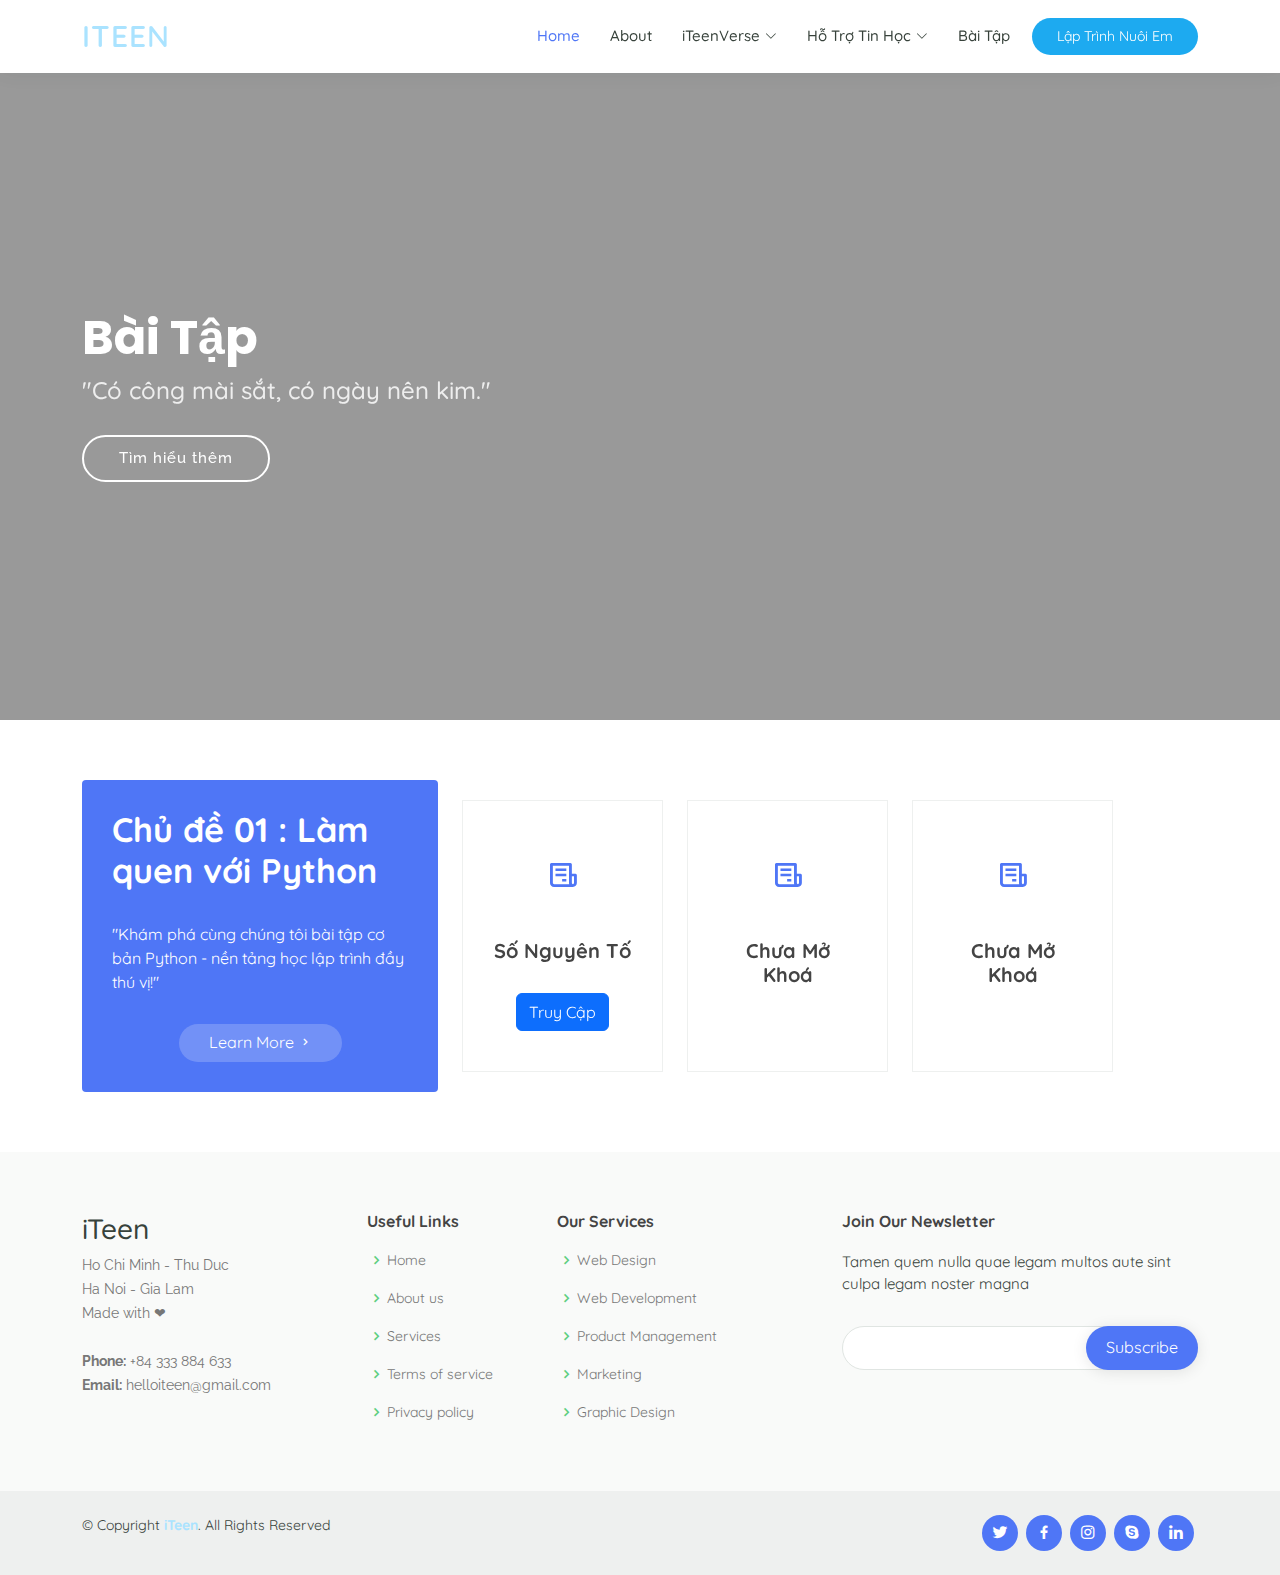
<file: baitap.html>
<!DOCTYPE html>
<html lang="vi">

    <head>
        <meta charset="utf-8">
        <meta content="width=device-width, initial-scale=1.0" name="viewport">

        <title>Bài Tập</title>
        <meta content name="description">
        <meta content name="keywords">
        <link rel="preconnect" href="https://fonts.googleapis.com">
        <link rel="preconnect" href="https://fonts.gstatic.com" crossorigin>
        <link
            href="https://fonts.googleapis.com/css2?family=Quicksand:wght@600&display=swap"
            rel="stylesheet">
        <!-- Favicons -->
        <link href="assets/img/favicon.png" rel="icon">
        <link href="assets/img/apple-touch-icon.png" rel="apple-touch-icon">

        <!-- Google Fonts -->
        <link
            href="https://fonts.googleapis.com/css?family=Open+Sans:300,300i,400,400i,600,600i,700,700i|Raleway:300,300i,400,400i,500,500i,600,600i,700,700i|Poppins:300,300i,400,400i,500,500i,600,600i,700,700i"
            rel="stylesheet">

        <!-- Vendor CSS Files -->
        <link href="assets/vendor/animate.css/animate.min.css" rel="stylesheet">
        <link href="assets/vendor/aos/aos.css" rel="stylesheet">
        <link href="assets/vendor/bootstrap/css/bootstrap.min.css"
            rel="stylesheet">
        <link href="assets/vendor/bootstrap-icons/bootstrap-icons.css"
            rel="stylesheet">
        <link href="assets/vendor/boxicons/css/boxicons.min.css"
            rel="stylesheet">
        <link href="assets/vendor/remixicon/remixicon.css" rel="stylesheet">
        <link href="assets/vendor/swiper/swiper-bundle.min.css" rel="stylesheet">

        <!-- Template Main CSS File -->
        <link href="assets/css/style.css" rel="stylesheet">

    </head>

    <body>

        <header id="header" class="fixed-top">
            <div class="container d-flex align-items-center">
        
              <h1 class="logo me-auto"><a href="index.html">iTeen</a></h1>
              <!-- Uncomment below if you prefer to use an image logo -->
              <!-- <a href="index.html" class="logo me-auto"><img src="assets/img/logo.png" alt="" class="img-fluid"></a>-->
        
              <nav id="navbar" class="navbar order-last order-lg-0">
                <ul>
                  <li><a class="active" href="index.html">Home</a></li>
                  <li><a href="about.html">About</a></li>
                  <li class="dropdown"><a href="#"><span>iTeenVerse</span> <i class="bi bi-chevron-down"></i></a>
                    <ul>
                      <li><a href="https://kademy.wixsite.com/iteen/challenges">Danh Mục Khoá Học</a></li>
                      <li><a href="https://kademy.wixsite.com/iteen/forum?feedType=all-posts">Diễn đàn</a></li>
                      <li><a href="https://kademy.wixsite.com/iteen/forum?feedType=all-posts">Thư Viện Lập Trình</a></li>
        
                    </ul>
                  </li>
                  
                 
                  <li class="dropdown"><a href="#"><span>Hỗ Trợ Tin Học</span> <i class="bi bi-chevron-down"></i></a>
                    <ul>
                      <li><a href="#">Hỗ Trợ Tin Học</a></li>
                      <li class="dropdown"><a href="#"><span>Deep Drop Down</span> <i class="bi bi-chevron-right"></i></a>
                        <ul>
                          <li><a href="#">Deep Drop Down 1</a></li>
                          <li><a href="#">Deep Drop Down 2</a></li>
                          <li><a href="#">Deep Drop Down 3</a></li>
                          <li><a href="#">Deep Drop Down 4</a></li>
                          <li><a href="#">Deep Drop Down 5</a></li>
                        </ul>
                      </li>
                      <li><a href="#">Drop Down 2</a></li>
                      <li><a href="#">Drop Down 3</a></li>
                      <li><a href="#">Drop Down 4</a></li>
                    </ul>
                  </li>
                  <li><a href="baitap.html">Bài Tập</a></li>
                </ul>
                <i class="bi bi-list mobile-nav-toggle"></i>
              </nav><!-- .navbar -->
        
              <a href="laptrinhnuoiem.html" class="get-started-btn">Lập Trình Nuôi Em</a>
        
            </div>
          </header><!-- End Header -->

        <!-- ======= Hero Section ======= -->
        <section id="hero"
            class="d-flex justify-content-center align-items-center">
            <div class="container position-relative" data-aos="zoom-in"
                data-aos-delay="100">
                <h1>Bài Tập<br></h1>
                <h2>"Có công mài sắt, có ngày nên kim."</h2>
                <a href="courses.html" class="btn-get-started">Tìm hiểu thêm</a>
            </div>
        </section><!-- End Hero -->

        <main id="main">
            <!-- ======= Why Us Section ======= -->
            <section id="why-us" class="why-us">
                <div class="container" data-aos="fade-up">

                    <div class="row">
                        <div class="col-lg-4 d-flex align-items-stretch">
                            <div class="content">
                                <h3>Chủ đề 01 : Làm quen với Python</h3>
                                <p>
                                    "Khám phá cùng chúng tôi bài tập cơ bản Python - nền tảng học lập trình đầy thú vị!"
                                </p>
                                <div class="text-center">
                                    <a href="about.html" class="more-btn">Learn
                                        More <i class="bx bx-chevron-right"></i></a>
                                </div>
                            </div>
                        </div>
                        <div class="col-lg-8 d-flex align-items-stretch"
                            data-aos="zoom-in" data-aos-delay="100">
                            <div
                                class="icon-boxes d-flex flex-column justify-content-center">
                                <div class="row">
                                    <div
                                        class="col-xl-4 d-flex align-items-stretch">
                                        <div class="icon-box mt-4 mt-xl-0">
                                            <i class="bx bx-receipt"></i>
                                            <h4>Số Nguyên Tố</h4>
                                            <a class="btn btn-primary" href="prime_num.html" role="button">Truy Cập</a>
                                        </div>
                                    </div>
                                    <div
                                        class="col-xl-4 d-flex align-items-stretch">
                                        <div class="icon-box mt-4 mt-xl-0">
                                            <i class="bx bx-receipt"></i>
                                            <h4>Chưa Mở Khoá</h4>
                                            <p id="demo"></p>
                                        </div>
                                    </div>
                                    <div
                                        class="col-xl-4 d-flex align-items-stretch">
                                        <div class="icon-box mt-4 mt-xl-0">
                                            <i class="bx bx-receipt"></i>
                                            <h4>Chưa Mở Khoá</h4>
                                            <p id="demo1"></p>
                                        </div>
                                    </div>
                                </div>
                            </div><!-- End .content-->
                        </div>
                    </div>

                </div>
            </section><!-- End Why Us Section -->

        </main><!-- End #main -->

        <!-- ======= Footer ======= -->
        <footer id="footer">

            <div class="footer-top">
                <div class="container">
                    <div class="row">

                        <div class="col-lg-3 col-md-6 footer-contact">
                            <h3>iTeen</h3>
                            <p>
                                Ho Chi Minh - Thu Duc <br>
                                Ha Noi - Gia Lam<br>
                                Made with ❤ <br><br>
                                <strong>Phone:</strong> +84 333 884 633<br>
                                <strong>Email:</strong> helloiteen@gmail.com<br>
                            </p>
                        </div>

                        <div class="col-lg-2 col-md-6 footer-links">
                            <h4>Useful Links</h4>
                            <ul>
                                <li><i class="bx bx-chevron-right"></i> <a
                                        href="#">Home</a></li>
                                <li><i class="bx bx-chevron-right"></i> <a
                                        href="#">About us</a></li>
                                <li><i class="bx bx-chevron-right"></i> <a
                                        href="#">Services</a></li>
                                <li><i class="bx bx-chevron-right"></i> <a
                                        href="#">Terms of service</a></li>
                                <li><i class="bx bx-chevron-right"></i> <a
                                        href="#">Privacy policy</a></li>
                            </ul>
                        </div>

                        <div class="col-lg-3 col-md-6 footer-links">
                            <h4>Our Services</h4>
                            <ul>
                                <li><i class="bx bx-chevron-right"></i> <a
                                        href="#">Web Design</a></li>
                                <li><i class="bx bx-chevron-right"></i> <a
                                        href="#">Web Development</a></li>
                                <li><i class="bx bx-chevron-right"></i> <a
                                        href="#">Product Management</a></li>
                                <li><i class="bx bx-chevron-right"></i> <a
                                        href="#">Marketing</a></li>
                                <li><i class="bx bx-chevron-right"></i> <a
                                        href="#">Graphic Design</a></li>
                            </ul>
                        </div>

                        <div class="col-lg-4 col-md-6 footer-newsletter">
                            <h4>Join Our Newsletter</h4>
                            <p>Tamen quem nulla quae legam multos aute sint
                                culpa legam noster magna</p>
                            <form action method="post">
                                <input type="email" name="email"><input
                                    type="submit" value="Subscribe">
                            </form>
                        </div>

                    </div>
                </div>
            </div>

            <div class="container d-md-flex py-4">

                <div class="me-md-auto text-center text-md-start">
                    <div class="copyright">
                        &copy; Copyright <strong><span><a href="index.html">iTeen</a></span></strong>.
                        All Rights Reserved
                    </div>

                </div>
                <div class="social-links text-center text-md-right pt-3 pt-md-0">
                    <a href="#" class="twitter"><i class="bx bxl-twitter"></i></a>
                    <a href="#" class="facebook"><i class="bx bxl-facebook"></i></a>
                    <a href="#" class="instagram"><i class="bx bxl-instagram"></i></a>
                    <a href="#" class="google-plus"><i class="bx bxl-skype"></i></a>
                    <a href="#" class="linkedin"><i class="bx bxl-linkedin"></i></a>
                </div>
            </div>
        </footer><!-- End Footer -->

        <div id="preloader"></div>
        <a href="#"
            class="back-to-top d-flex align-items-center justify-content-center"><i
                class="bi bi-arrow-up-short"></i></a>

        <!-- Vendor JS Files -->
        <script src="assets/vendor/purecounter/purecounter_vanilla.js"></script>
        <script src="assets/vendor/aos/aos.js"></script>
        <script src="assets/vendor/bootstrap/js/bootstrap.bundle.min.js"></script>
        <script src="assets/vendor/swiper/swiper-bundle.min.js"></script>
        <script src="assets/vendor/php-email-form/validate.js"></script>

        <!-- Template Main JS File -->
        <script src="assets/js/main.js"></script>
        <script>
            // Set the date we're counting down to
            var countDownDate = new Date("Sep 1, 2023 00:00:00").getTime();
            
            // Update the count down every 1 second
            var x = setInterval(function() {
            
              // Get today's date and time
              var now = new Date().getTime();
            
              // Find the distance between now and the count down date
              var distance = countDownDate - now;
            
              // Time calculations for days, hours, minutes and seconds
              var days = Math.floor(distance / (1000 * 60 * 60 * 24));
              var hours = Math.floor((distance % (1000 * 60 * 60 * 24)) / (1000 * 60 * 60));
              var minutes = Math.floor((distance % (1000 * 60 * 60)) / (1000 * 60));
              var seconds = Math.floor((distance % (1000 * 60)) / 1000);
            
              // Display the result in the element with id="demo"
              document.getElementById("demo").innerHTML = days + " ngày " + hours + " giờ "
              + minutes + " phút " + seconds + " giây còn lại";
              document.getElementById("demo1").innerHTML = days + " ngày " + hours + " giờ "
              + minutes + " phút " + seconds + " giây còn lại";
              // If the count down is finished, write some text
              if (distance < 0) {
                clearInterval(x);
                document.getElementById("demo").innerHTML = "EXPIRED";
                document.getElementById("demo1").innerHTML = "EXPIRED";
              }
            }, 1000);
            </script>
    </body>

</html>
</file>
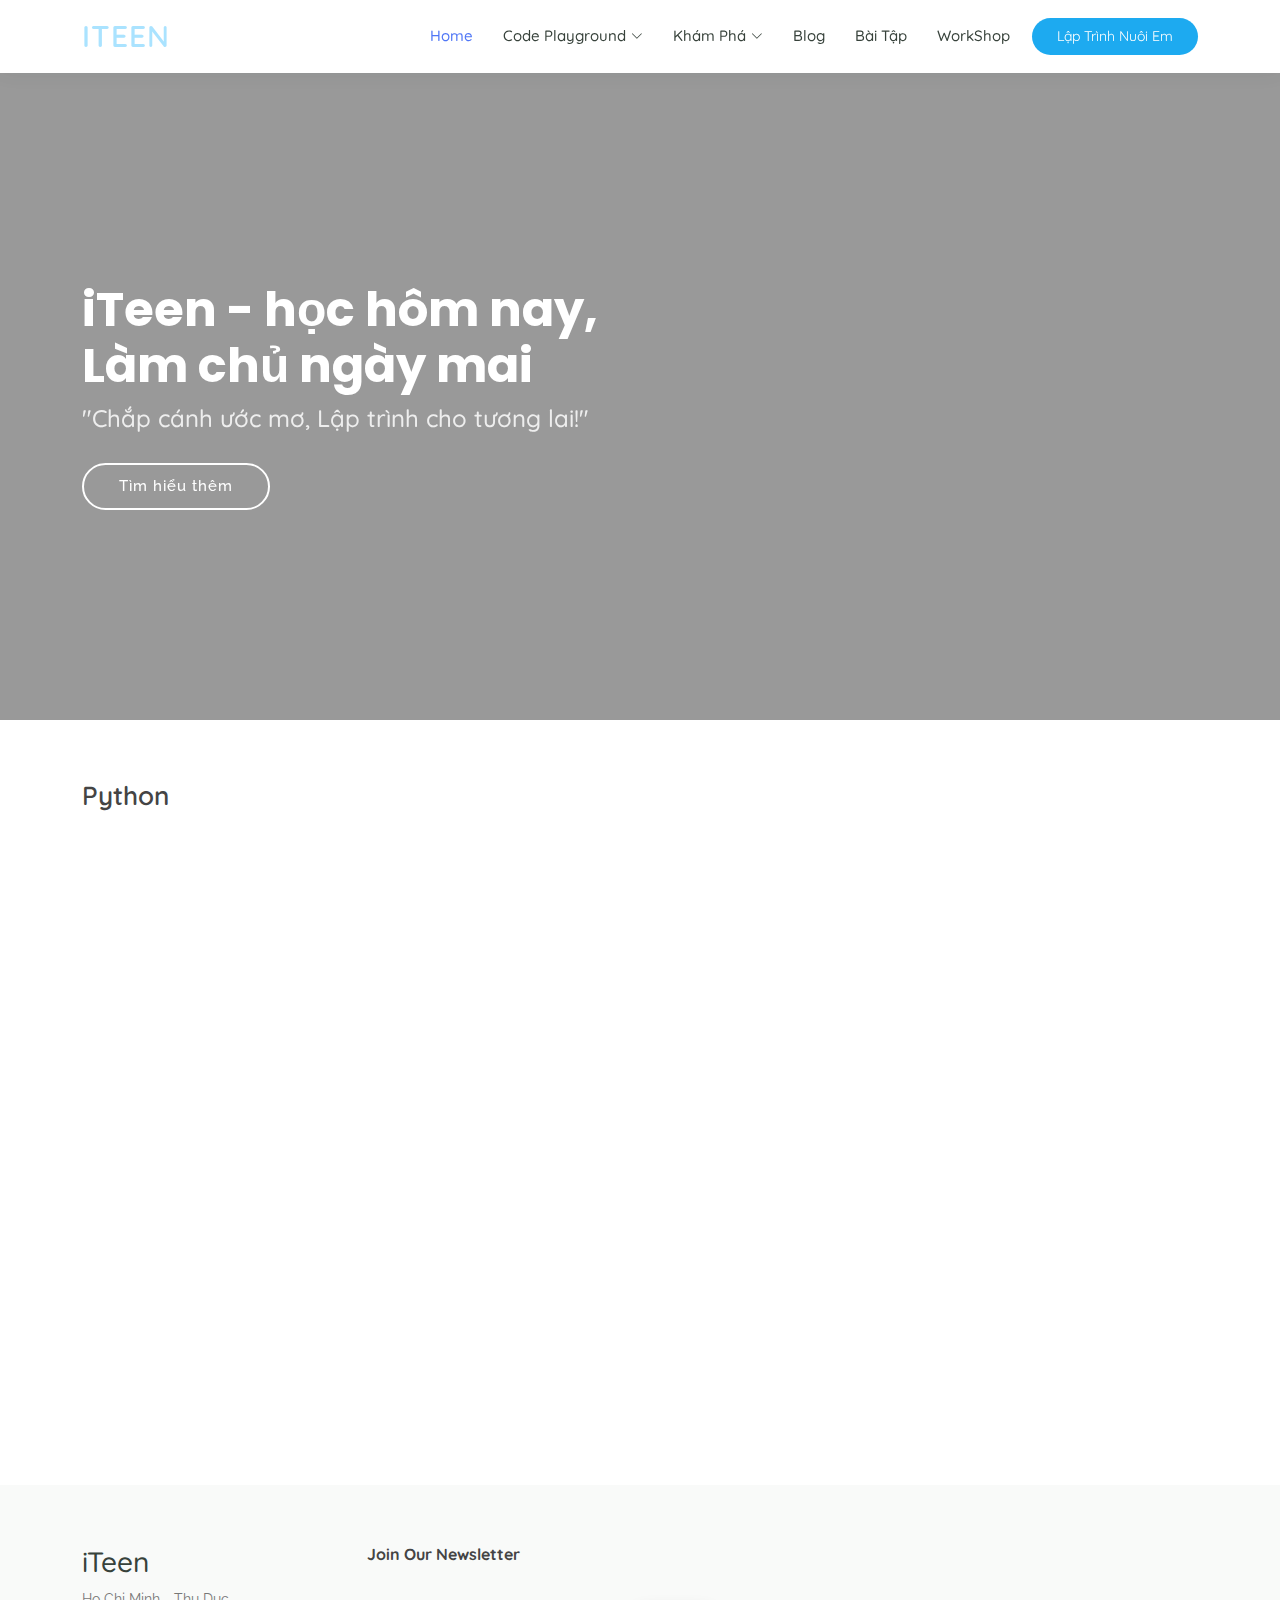
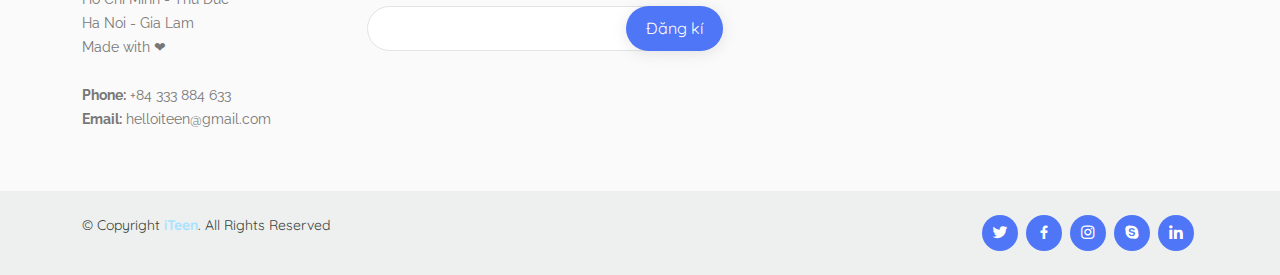
<file: code_playground.html>
<!DOCTYPE html>
<html lang="en">

<head>
  <meta charset="utf-8">
  <meta content="width=device-width, initial-scale=1.0" name="viewport">

  <title>iTeen - Code Playground</title>
  <meta content="" name="description">
  <meta content="" name="keywords">
  <link rel="preconnect" href="https://fonts.googleapis.com">
  <link rel="preconnect" href="https://fonts.gstatic.com" crossorigin>
  <link href="https://fonts.googleapis.com/css2?family=Quicksand:wght@600&display=swap" rel="stylesheet">
  <!-- Favicons -->
  <link href="assets/img/favicon.png" rel="icon">
  <link href="assets/img/apple-touch-icon.png" rel="apple-touch-icon">

  <!-- Google Fonts -->
  <link href="https://fonts.googleapis.com/css?family=Open+Sans:300,300i,400,400i,600,600i,700,700i|Raleway:300,300i,400,400i,500,500i,600,600i,700,700i|Poppins:300,300i,400,400i,500,500i,600,600i,700,700i" rel="stylesheet">

  <!-- Vendor CSS Files -->
  <link href="assets/vendor/animate.css/animate.min.css" rel="stylesheet">
  <link href="assets/vendor/aos/aos.css" rel="stylesheet">
  <link href="assets/vendor/bootstrap/css/bootstrap.min.css" rel="stylesheet">
  <link href="assets/vendor/bootstrap-icons/bootstrap-icons.css" rel="stylesheet">
  <link href="assets/vendor/boxicons/css/boxicons.min.css" rel="stylesheet">
  <link href="assets/vendor/remixicon/remixicon.css" rel="stylesheet">
  <link href="assets/vendor/swiper/swiper-bundle.min.css" rel="stylesheet">

  <!-- Template Main CSS File -->
  <link href="assets/css/style.css" rel="stylesheet">

 
</head>

<body>

  <header id="header" class="fixed-top">
    <div class="container d-flex align-items-center">

      <h1 class="logo me-auto"><a href="index.html">iTeen</a></h1>
     
      <nav id="navbar" class="navbar order-last order-lg-0">
        <ul>
          <li><a class="active" href="index.html">Home</a></li>
         
          <li class="dropdown"><a href="#"><span>Code Playground</span> <i class="bi bi-chevron-down"></i></a>
            <ul>
              <li><a href="code_editor.html">WEB</a></li>
              <li><a href="code_playground.html">Python</a></li>
              <li><a href="code_playground_block.html">Ngôn Ngữ Khối</a></li>
              

            </ul>
          </li>
          <li class="dropdown"><a href="#"><span>Khám Phá</span> <i class="bi bi-chevron-down"></i></a>
            <ul>
              <li><a href="https://kademy.wixsite.com/iteen/challenges">Danh Mục Khoá Học</a></li>
              <li><a href="https://kademy.wixsite.com/iteen/forum?feedType=all-posts">Diễn đàn</a></li>
              <li><a href="thu_vien.html">Thư Viện Lập Trình</a></li>

            </ul>
          </li>
          <li><a href="blog.html">Blog</a></li>
          <li><a href="baitap.html">Bài Tập</a></li>
          <li><a href="workshop.html">WorkShop</a></li>
        </ul>
        <i class="bi bi-list mobile-nav-toggle"></i>
      </nav><!-- .navbar -->

      <a href="laptrinhnuoiem.html" class="get-started-btn">Lập Trình Nuôi Em</a>

    </div>
  </header><!-- End Header -->

  <!-- ======= Hero Section ======= -->
  <section id="hero" class="d-flex justify-content-center align-items-center">
    <div class="container position-relative" data-aos="zoom-in" data-aos-delay="100">
      <h1>iTeen - học hôm nay,<br>Làm chủ ngày mai</h1>
      <h2>"Chắp cánh ước mơ, Lập trình cho tương lai!"</h2>
      <a href="courses.html" class="btn-get-started">Tìm hiểu thêm</a>
    </div>
  </section><!-- End Hero -->

  <main id="main">

    <section id="about" class="about">
        <div class="container" data-aos="fade-up">
  
          <div class="row">
            
            <div class="col-lg-6 pt-4 pt-lg-0 order-2 order-lg-1 content">
              <h3>Python</h3>
              <iframe src="https://trinket.io/embed/python/a509746b65" width="200%" height="600" frameborder="0" marginwidth="0" marginheight="0" allowfullscreen></iframe>
            </div>
          </div>
  
        </div>
      </section><!-- End About Section -->
  

  </main><!-- End #main -->

  <!-- ======= Footer ======= -->
  <footer id="footer">

    <div class="footer-top">
      <div class="container">
        <div class="row">

          <div class="col-lg-3 col-md-6 footer-contact">
            <h3>iTeen</h3>
            <p>
              Ho Chi Minh - Thu Duc <br>
              Ha Noi - Gia Lam<br>
               Made with ❤  <br><br>
              <strong>Phone:</strong> +84 333 884 633<br>
              <strong>Email:</strong> helloiteen@gmail.com<br>
            </p>
          </div>

          <div class="col-lg-4 col-md-6 footer-newsletter">
            <h4>Join Our Newsletter</h4>
            
            <form action="" method="post">
              <input type="email" name="email"><input type="submit" value="Đăng kí">
            </form>
          </div>

        </div>
      </div>
    </div>

    <div class="container d-md-flex py-4">

      <div class="me-md-auto text-center text-md-start">
        <div class="copyright">
          &copy; Copyright <strong><span><a href="index.html">iTeen</a></span></strong>. All Rights Reserved
        </div>
       
      </div>
      <div class="social-links text-center text-md-right pt-3 pt-md-0">
        <a href="#" class="twitter"><i class="bx bxl-twitter"></i></a>
        <a href="#" class="facebook"><i class="bx bxl-facebook"></i></a>
        <a href="#" class="instagram"><i class="bx bxl-instagram"></i></a>
        <a href="#" class="google-plus"><i class="bx bxl-skype"></i></a>
        <a href="#" class="linkedin"><i class="bx bxl-linkedin"></i></a>
      </div>
    </div>
  </footer><!-- End Footer -->


  <div id="preloader"></div>
  <a href="#" class="back-to-top d-flex align-items-center justify-content-center"><i class="bi bi-arrow-up-short"></i></a>

  <!-- Vendor JS Files -->
  <script src="assets/vendor/purecounter/purecounter_vanilla.js"></script>
  <script src="assets/vendor/aos/aos.js"></script>
  <script src="assets/vendor/bootstrap/js/bootstrap.bundle.min.js"></script>
  <script src="assets/vendor/swiper/swiper-bundle.min.js"></script>
  <script src="assets/vendor/php-email-form/validate.js"></script>

  <!-- Template Main JS File -->
  <script src="assets/js/main.js"></script>

</body>

</html>
</file>
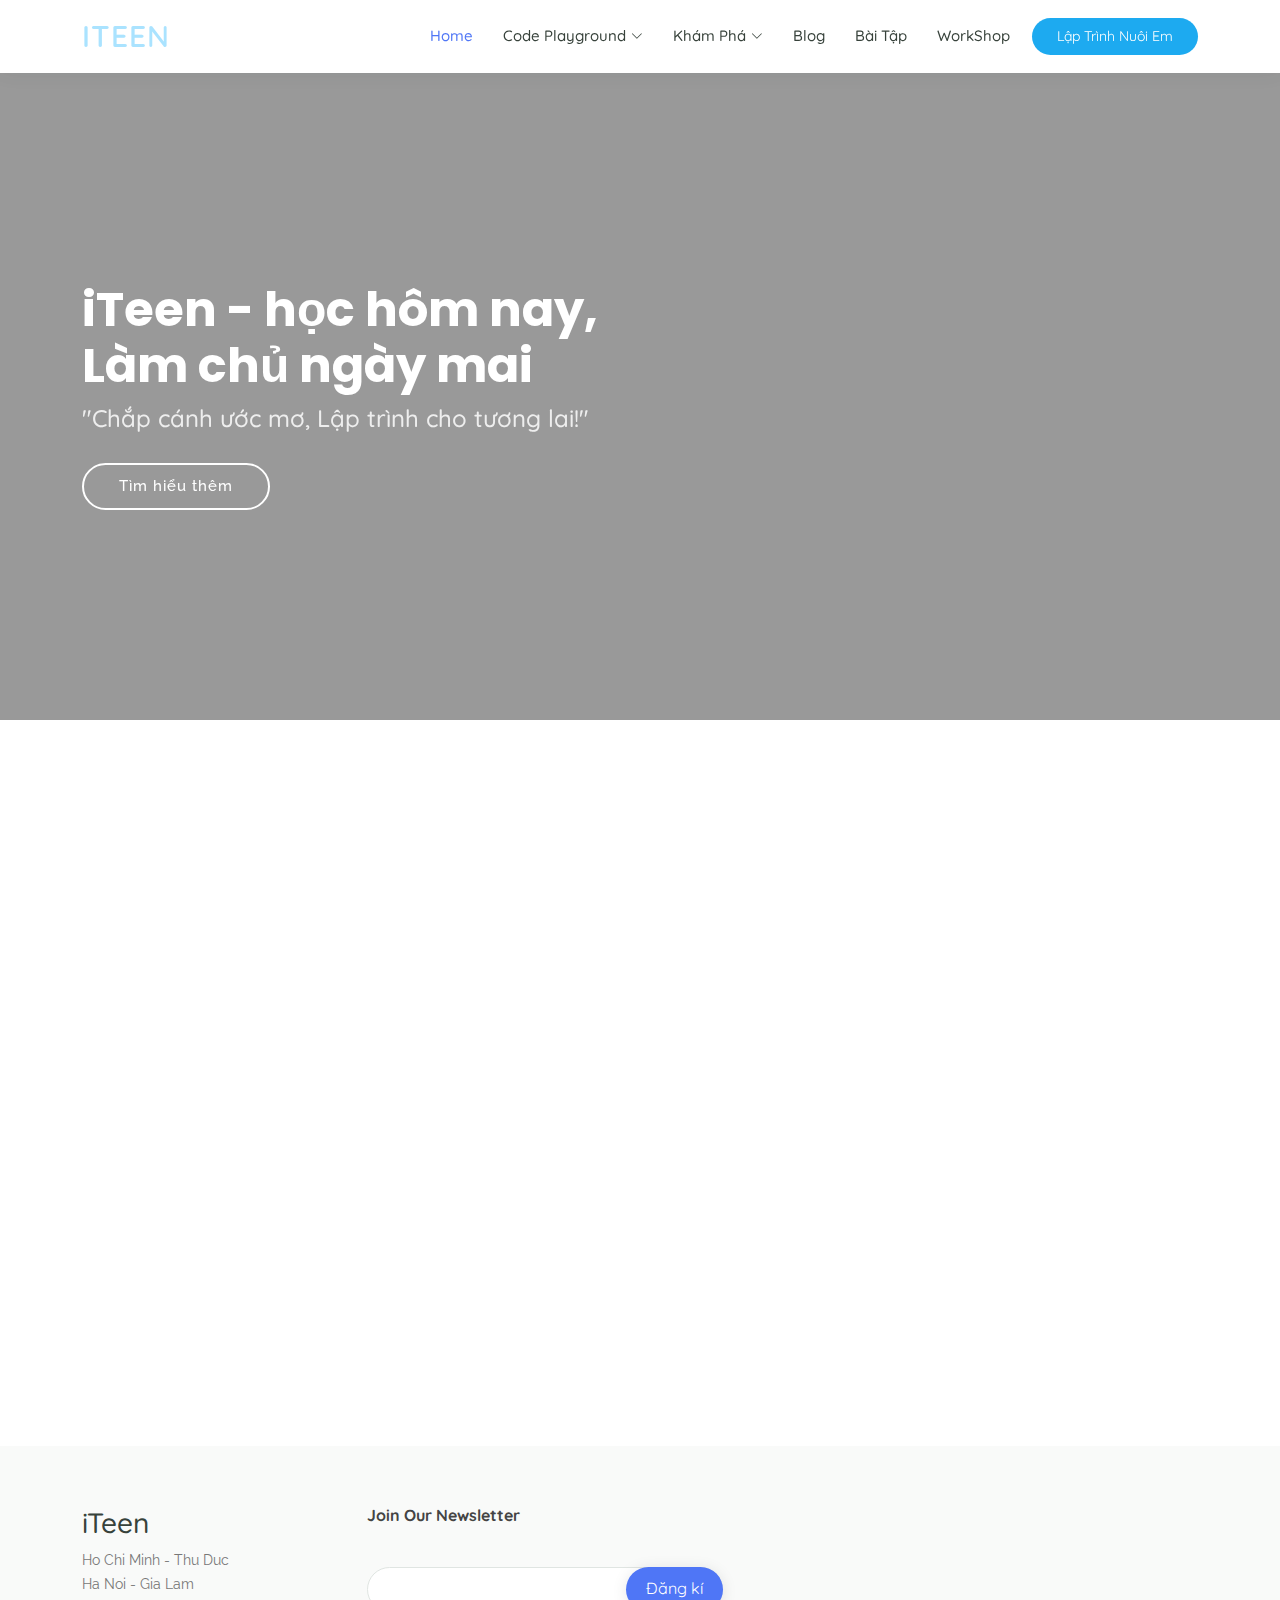
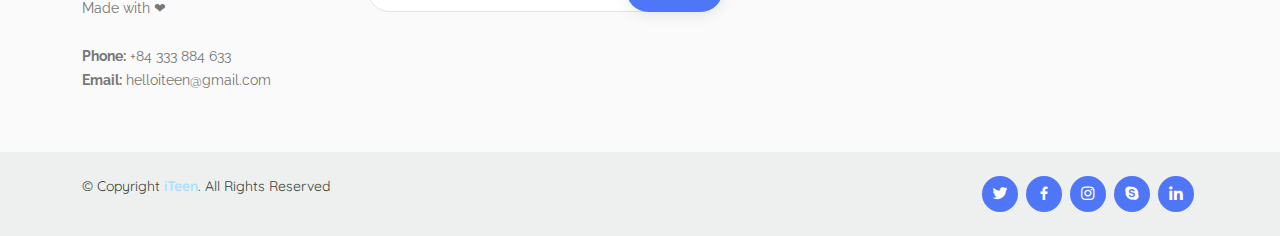
<file: code_playground_block.html>
<!DOCTYPE html>
<html lang="en">

<head>
  <meta charset="utf-8">
  <meta content="width=device-width, initial-scale=1.0" name="viewport">

  <title>iTeen - Code Playground</title>
  <meta content="" name="description">
  <meta content="" name="keywords">
  <link rel="preconnect" href="https://fonts.googleapis.com">
  <link rel="preconnect" href="https://fonts.gstatic.com" crossorigin>
  <link href="https://fonts.googleapis.com/css2?family=Quicksand:wght@600&display=swap" rel="stylesheet">
  <!-- Favicons -->
  <link href="assets/img/favicon.png" rel="icon">
  <link href="assets/img/apple-touch-icon.png" rel="apple-touch-icon">

  <!-- Google Fonts -->
  <link href="https://fonts.googleapis.com/css?family=Open+Sans:300,300i,400,400i,600,600i,700,700i|Raleway:300,300i,400,400i,500,500i,600,600i,700,700i|Poppins:300,300i,400,400i,500,500i,600,600i,700,700i" rel="stylesheet">

  <!-- Vendor CSS Files -->
  <link href="assets/vendor/animate.css/animate.min.css" rel="stylesheet">
  <link href="assets/vendor/aos/aos.css" rel="stylesheet">
  <link href="assets/vendor/bootstrap/css/bootstrap.min.css" rel="stylesheet">
  <link href="assets/vendor/bootstrap-icons/bootstrap-icons.css" rel="stylesheet">
  <link href="assets/vendor/boxicons/css/boxicons.min.css" rel="stylesheet">
  <link href="assets/vendor/remixicon/remixicon.css" rel="stylesheet">
  <link href="assets/vendor/swiper/swiper-bundle.min.css" rel="stylesheet">

  <!-- Template Main CSS File -->
  <link href="assets/css/style.css" rel="stylesheet">

 
</head>

<body>

  <!-- ======= Header ======= -->
  <header id="header" class="fixed-top">
    <div class="container d-flex align-items-center">

      <h1 class="logo me-auto"><a href="index.html">iTeen</a></h1>
     
      <nav id="navbar" class="navbar order-last order-lg-0">
        <ul>
          <li><a class="active" href="index.html">Home</a></li>
         
          <li class="dropdown"><a href="#"><span>Code Playground</span> <i class="bi bi-chevron-down"></i></a>
            <ul>
              <li><a href="code_editor.html">WEB</a></li>
              <li><a href="code_playground.html">Python</a></li>
              <li><a href="code_playground_block.html">Ngôn Ngữ Khối</a></li>
              

            </ul>
          </li>
          <li class="dropdown"><a href="#"><span>Khám Phá</span> <i class="bi bi-chevron-down"></i></a>
            <ul>
              <li><a href="https://kademy.wixsite.com/iteen/challenges">Danh Mục Khoá Học</a></li>
              <li><a href="https://kademy.wixsite.com/iteen/forum?feedType=all-posts">Diễn đàn</a></li>
              <li><a href="thu_vien.html">Thư Viện Lập Trình</a></li>

            </ul>
          </li>
          <li><a href="blog.html">Blog</a></li>
          <li><a href="baitap.html">Bài Tập</a></li>
          <li><a href="workshop.html">WorkShop</a></li>
        </ul>
        <i class="bi bi-list mobile-nav-toggle"></i>
      </nav><!-- .navbar -->

      <a href="laptrinhnuoiem.html" class="get-started-btn">Lập Trình Nuôi Em</a>

    </div>
  </header><!-- End Header -->

  <!-- ======= Hero Section ======= -->
  <section id="hero" class="d-flex justify-content-center align-items-center">
    <div class="container position-relative" data-aos="zoom-in" data-aos-delay="100">
      <h1>iTeen - học hôm nay,<br>Làm chủ ngày mai</h1>
      <h2>"Chắp cánh ước mơ, Lập trình cho tương lai!"</h2>
      <a href="courses.html" class="btn-get-started">Tìm hiểu thêm</a>
    </div>
  </section><!-- End Hero -->

  <main id="main">

    <section id="about" class="about">
        <div class="container" data-aos="fade-up">
  
          <div class="row">
            
            <div class="col-lg-6 pt-4 pt-lg-0 order-2 order-lg-1 content">
              <iframe src="https://trinket.io/embed/blocks/ef008c8c9e" width="200%" height="600" frameborder="0" marginwidth="0" marginheight="0" allowfullscreen></iframe>
              
            
            </div>
          </div>
  
        </div>
      </section><!-- End About Section -->
  

  </main><!-- End #main -->

  <!-- ======= Footer ======= -->
  <footer id="footer">

    <div class="footer-top">
      <div class="container">
        <div class="row">

          <div class="col-lg-3 col-md-6 footer-contact">
            <h3>iTeen</h3>
            <p>
              Ho Chi Minh - Thu Duc <br>
              Ha Noi - Gia Lam<br>
               Made with ❤  <br><br>
              <strong>Phone:</strong> +84 333 884 633<br>
              <strong>Email:</strong> helloiteen@gmail.com<br>
            </p>
          </div>

          <div class="col-lg-4 col-md-6 footer-newsletter">
            <h4>Join Our Newsletter</h4>
            
            <form action="" method="post">
              <input type="email" name="email"><input type="submit" value="Đăng kí">
            </form>
          </div>

        </div>
      </div>
    </div>

    <div class="container d-md-flex py-4">

      <div class="me-md-auto text-center text-md-start">
        <div class="copyright">
          &copy; Copyright <strong><span><a href="index.html">iTeen</a></span></strong>. All Rights Reserved
        </div>
       
      </div>
      <div class="social-links text-center text-md-right pt-3 pt-md-0">
        <a href="#" class="twitter"><i class="bx bxl-twitter"></i></a>
        <a href="#" class="facebook"><i class="bx bxl-facebook"></i></a>
        <a href="#" class="instagram"><i class="bx bxl-instagram"></i></a>
        <a href="#" class="google-plus"><i class="bx bxl-skype"></i></a>
        <a href="#" class="linkedin"><i class="bx bxl-linkedin"></i></a>
      </div>
    </div>
  </footer><!-- End Footer -->


  <div id="preloader"></div>
  <a href="#" class="back-to-top d-flex align-items-center justify-content-center"><i class="bi bi-arrow-up-short"></i></a>

  <!-- Vendor JS Files -->
  <script src="assets/vendor/purecounter/purecounter_vanilla.js"></script>
  <script src="assets/vendor/aos/aos.js"></script>
  <script src="assets/vendor/bootstrap/js/bootstrap.bundle.min.js"></script>
  <script src="assets/vendor/swiper/swiper-bundle.min.js"></script>
  <script src="assets/vendor/php-email-form/validate.js"></script>

  <!-- Template Main JS File -->
  <script src="assets/js/main.js"></script>

</body>

</html>
</file>
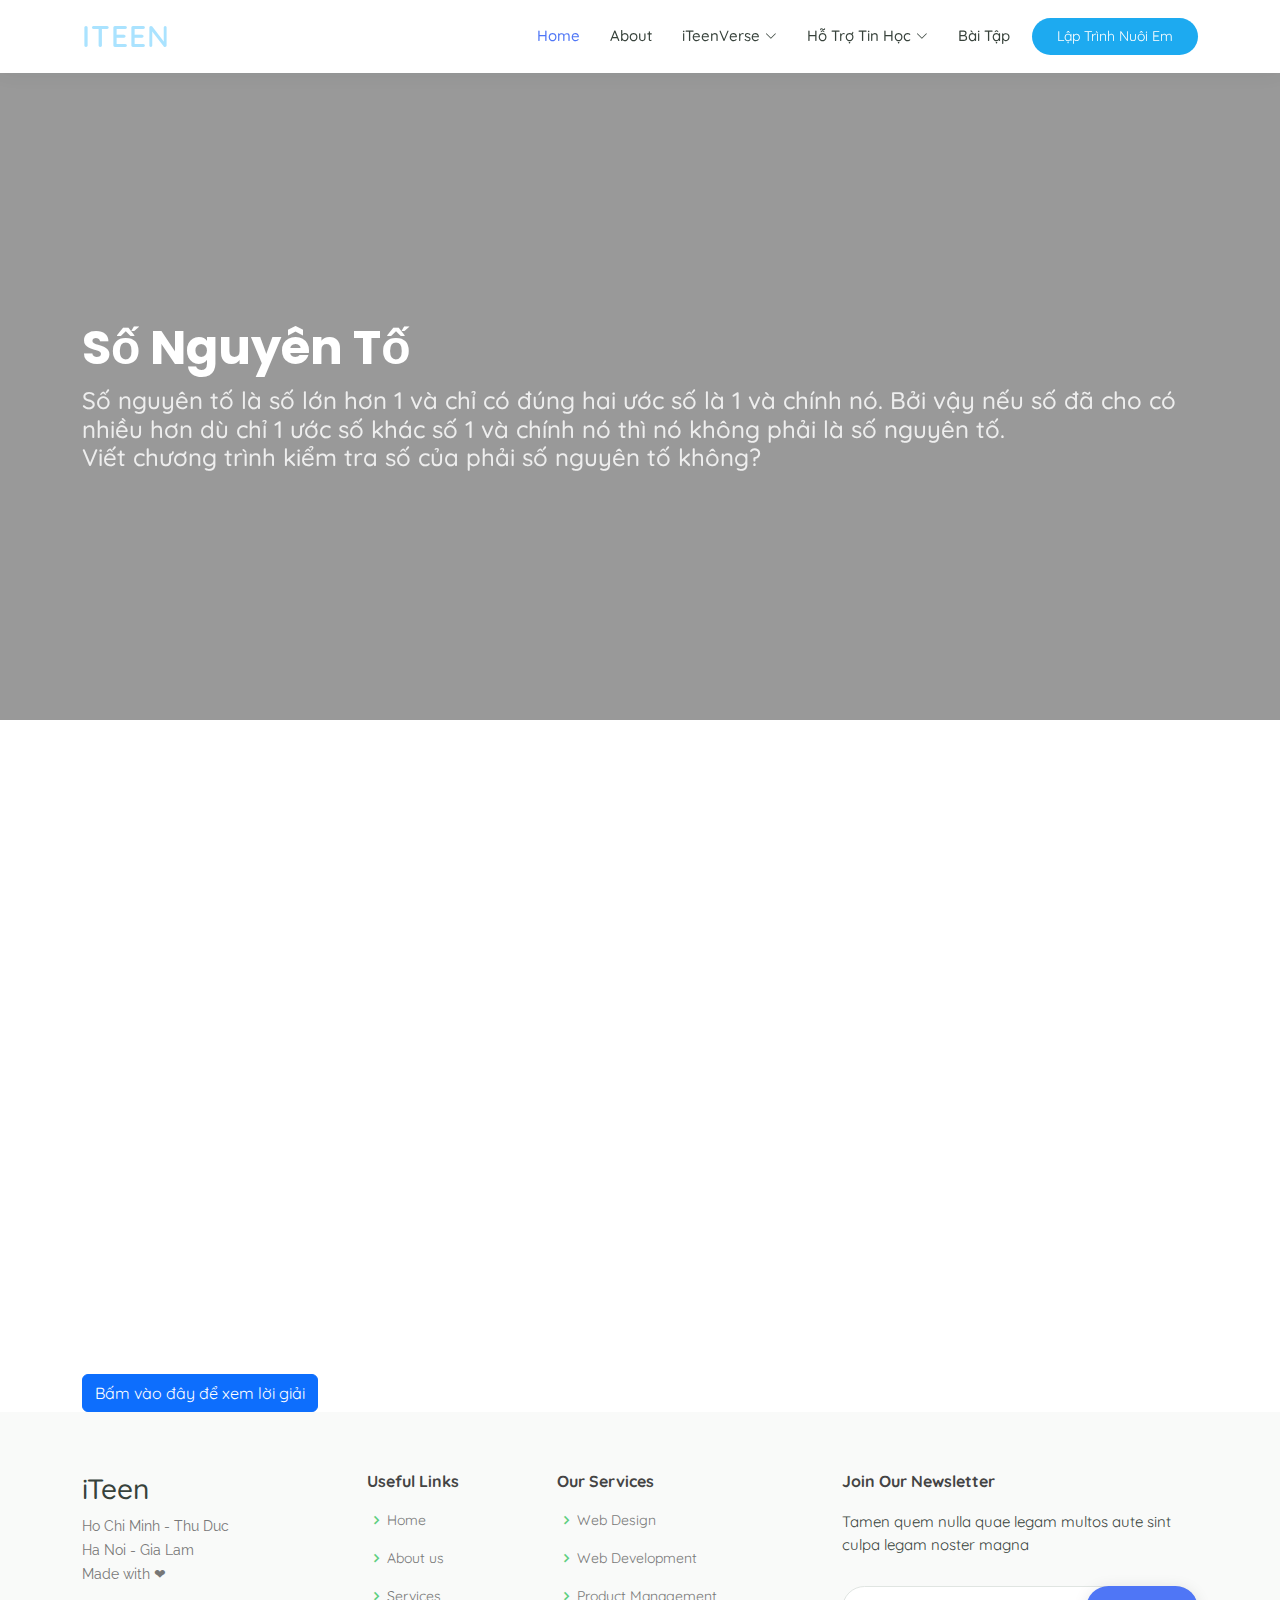
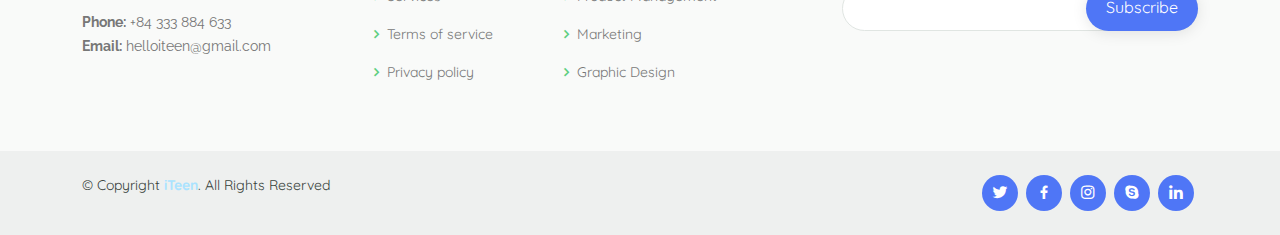
<file: prime_num.html>
<!DOCTYPE html>
<html lang="vi">

    <head>
        <meta charset="utf-8">
        <meta content="width=device-width, initial-scale=1.0" name="viewport">

        <title>Bài Tập - Số Nguyên Tố</title>
        <meta content name="description">
        <meta content name="keywords">
        <link rel="preconnect" href="https://fonts.googleapis.com">
        <link rel="preconnect" href="https://fonts.gstatic.com" crossorigin>
        <link
            href="https://fonts.googleapis.com/css2?family=Quicksand:wght@600&display=swap"
            rel="stylesheet">
        <!-- Favicons -->
        <link href="assets/img/favicon.png" rel="icon">
        <link href="assets/img/apple-touch-icon.png" rel="apple-touch-icon">

        <!-- Google Fonts -->
        <link
            href="https://fonts.googleapis.com/css?family=Open+Sans:300,300i,400,400i,600,600i,700,700i|Raleway:300,300i,400,400i,500,500i,600,600i,700,700i|Poppins:300,300i,400,400i,500,500i,600,600i,700,700i"
            rel="stylesheet">

        <!-- Vendor CSS Files -->
        <link href="assets/vendor/animate.css/animate.min.css" rel="stylesheet">
        <link href="assets/vendor/aos/aos.css" rel="stylesheet">
        <link href="assets/vendor/bootstrap/css/bootstrap.min.css"
            rel="stylesheet">
        <link href="assets/vendor/bootstrap-icons/bootstrap-icons.css"
            rel="stylesheet">
        <link href="assets/vendor/boxicons/css/boxicons.min.css"
            rel="stylesheet">
        <link href="assets/vendor/remixicon/remixicon.css" rel="stylesheet">
        <link href="assets/vendor/swiper/swiper-bundle.min.css" rel="stylesheet">

        <!-- Template Main CSS File -->
        <link href="assets/css/style.css" rel="stylesheet">

    </head>

    <body>

        <!-- ======= Header ======= -->
        <header id="header" class="fixed-top">
            <div class="container d-flex align-items-center">
        
              <h1 class="logo me-auto"><a href="index.html">iTeen</a></h1>
              <!-- Uncomment below if you prefer to use an image logo -->
              <!-- <a href="index.html" class="logo me-auto"><img src="assets/img/logo.png" alt="" class="img-fluid"></a>-->
        
              <nav id="navbar" class="navbar order-last order-lg-0">
                <ul>
                  <li><a class="active" href="index.html">Home</a></li>
                  <li><a href="about.html">About</a></li>
                  <li class="dropdown"><a href="#"><span>iTeenVerse</span> <i class="bi bi-chevron-down"></i></a>
                    <ul>
                      <li><a href="https://kademy.wixsite.com/iteen/challenges">Danh Mục Khoá Học</a></li>
                      <li><a href="https://kademy.wixsite.com/iteen/forum?feedType=all-posts">Diễn đàn</a></li>
                      <li><a href="https://kademy.wixsite.com/iteen/forum?feedType=all-posts">Thư Viện Lập Trình</a></li>
        
                    </ul>
                  </li>
                  
                 
                  <li class="dropdown"><a href="#"><span>Hỗ Trợ Tin Học</span> <i class="bi bi-chevron-down"></i></a>
                    <ul>
                      <li><a href="#">Hỗ Trợ Tin Học</a></li>
                      <li class="dropdown"><a href="#"><span>Deep Drop Down</span> <i class="bi bi-chevron-right"></i></a>
                        <ul>
                          <li><a href="#">Deep Drop Down 1</a></li>
                          <li><a href="#">Deep Drop Down 2</a></li>
                          <li><a href="#">Deep Drop Down 3</a></li>
                          <li><a href="#">Deep Drop Down 4</a></li>
                          <li><a href="#">Deep Drop Down 5</a></li>
                        </ul>
                      </li>
                      <li><a href="#">Drop Down 2</a></li>
                      <li><a href="#">Drop Down 3</a></li>
                      <li><a href="#">Drop Down 4</a></li>
                    </ul>
                  </li>
                  <li><a href="baitap.html">Bài Tập</a></li>
                </ul>
                <i class="bi bi-list mobile-nav-toggle"></i>
              </nav><!-- .navbar -->
        
              <a href="laptrinhnuoiem.html" class="get-started-btn">Lập Trình Nuôi Em</a>
        
            </div>
          </header><!-- End Header -->

        <!-- ======= Hero Section ======= -->
        <section id="hero"
            class="d-flex justify-content-center align-items-center">
            <div class="container position-relative" data-aos="zoom-in"
                data-aos-delay="100">
                <h1>Số Nguyên Tố<br></h1>
                <h2>Số nguyên tố là số lớn hơn 1 và chỉ có đúng hai ước số là 1 và chính nó. Bởi vậy nếu số đã cho có nhiều hơn dù chỉ 1 ước số khác số 1 và chính nó thì nó không phải là số nguyên tố.<br>Viết chương trình kiểm tra số của phải số nguyên tố không?</h2>
               
            </div>
        </section><!-- End Hero -->

        <main id="main">
            <div class="container mt-5">
                <iframe src="https://trinket.io/embed/python/36a6c51a14" width="100%" height="600" frameborder="0" marginwidth="0" marginheight="0" allowfullscreen></iframe>
                <!-- Sử dụng class của Bootstrap để tạo nút -->
                <button class="btn btn-primary" onclick="toggleContent()">Bấm vào đây để xem lời giải</button>
            
                <div id="hidden-content" style="display: none;" class="mt-3">
                    <iframe src="https://trinket.io/embed/python/ccce03dc91" width="100%" height="600" frameborder="0" marginwidth="0" marginheight="0" allowfullscreen></iframe>
                </div>
            </div>

            <!-- ======= 
            <iframe src="https://trinket.io/embed/python/ccce03dc91" width="100%" height="600" frameborder="0" marginwidth="0" marginheight="0" allowfullscreen></iframe>
Why Us Section ======= -->
        </main><!-- End #main -->

        <!-- ======= Footer ======= -->
        <footer id="footer">

            <div class="footer-top">
                <div class="container">
                    <div class="row">

                        <div class="col-lg-3 col-md-6 footer-contact">
                            <h3>iTeen</h3>
                            <p>
                                Ho Chi Minh - Thu Duc <br>
                                Ha Noi - Gia Lam<br>
                                Made with ❤ <br><br>
                                <strong>Phone:</strong> +84 333 884 633<br>
                                <strong>Email:</strong> helloiteen@gmail.com<br>
                            </p>
                        </div>

                        <div class="col-lg-2 col-md-6 footer-links">
                            <h4>Useful Links</h4>
                            <ul>
                                <li><i class="bx bx-chevron-right"></i> <a
                                        href="#">Home</a></li>
                                <li><i class="bx bx-chevron-right"></i> <a
                                        href="#">About us</a></li>
                                <li><i class="bx bx-chevron-right"></i> <a
                                        href="#">Services</a></li>
                                <li><i class="bx bx-chevron-right"></i> <a
                                        href="#">Terms of service</a></li>
                                <li><i class="bx bx-chevron-right"></i> <a
                                        href="#">Privacy policy</a></li>
                            </ul>
                        </div>

                        <div class="col-lg-3 col-md-6 footer-links">
                            <h4>Our Services</h4>
                            <ul>
                                <li><i class="bx bx-chevron-right"></i> <a
                                        href="#">Web Design</a></li>
                                <li><i class="bx bx-chevron-right"></i> <a
                                        href="#">Web Development</a></li>
                                <li><i class="bx bx-chevron-right"></i> <a
                                        href="#">Product Management</a></li>
                                <li><i class="bx bx-chevron-right"></i> <a
                                        href="#">Marketing</a></li>
                                <li><i class="bx bx-chevron-right"></i> <a
                                        href="#">Graphic Design</a></li>
                            </ul>
                        </div>

                        <div class="col-lg-4 col-md-6 footer-newsletter">
                            <h4>Join Our Newsletter</h4>
                            <p>Tamen quem nulla quae legam multos aute sint
                                culpa legam noster magna</p>
                            <form action method="post">
                                <input type="email" name="email"><input
                                    type="submit" value="Subscribe">
                            </form>
                        </div>

                    </div>
                </div>
            </div>

            <div class="container d-md-flex py-4">

                <div class="me-md-auto text-center text-md-start">
                    <div class="copyright">
                        &copy; Copyright <strong><span><a href="index.html">iTeen</a></span></strong>.
                        All Rights Reserved
                    </div>

                </div>
                <div class="social-links text-center text-md-right pt-3 pt-md-0">
                    <a href="#" class="twitter"><i class="bx bxl-twitter"></i></a>
                    <a href="#" class="facebook"><i class="bx bxl-facebook"></i></a>
                    <a href="#" class="instagram"><i class="bx bxl-instagram"></i></a>
                    <a href="#" class="google-plus"><i class="bx bxl-skype"></i></a>
                    <a href="#" class="linkedin"><i class="bx bxl-linkedin"></i></a>
                </div>
            </div>
        </footer><!-- End Footer -->

        <div id="preloader"></div>
        <a href="#"
            class="back-to-top d-flex align-items-center justify-content-center"><i
                class="bi bi-arrow-up-short"></i></a>

        <!-- Vendor JS Files -->
        <script src="assets/vendor/purecounter/purecounter_vanilla.js"></script>
        <script src="assets/vendor/aos/aos.js"></script>
        <script src="assets/vendor/bootstrap/js/bootstrap.bundle.min.js"></script>
        <script src="assets/vendor/swiper/swiper-bundle.min.js"></script>
        <script src="assets/vendor/php-email-form/validate.js"></script>

        <!-- Template Main JS File -->
        <script src="assets/js/main.js"></script>
        <script>
            // Set the date we're counting down to
            var countDownDate = new Date("Sep 1, 2023 00:00:00").getTime();
            
            // Update the count down every 1 second
            var x = setInterval(function() {
            
              // Get today's date and time
              var now = new Date().getTime();
            
              // Find the distance between now and the count down date
              var distance = countDownDate - now;
            
              // Time calculations for days, hours, minutes and seconds
              var days = Math.floor(distance / (1000 * 60 * 60 * 24));
              var hours = Math.floor((distance % (1000 * 60 * 60 * 24)) / (1000 * 60 * 60));
              var minutes = Math.floor((distance % (1000 * 60 * 60)) / (1000 * 60));
              var seconds = Math.floor((distance % (1000 * 60)) / 1000);
            
              // Display the result in the element with id="demo"
              document.getElementById("demo").innerHTML = days + " ngày " + hours + " giờ "
              + minutes + " phút " + seconds + " giây còn lại";
              document.getElementById("demo1").innerHTML = days + " ngày " + hours + " giờ "
              + minutes + " phút " + seconds + " giây còn lại";
              // If the count down is finished, write some text
              if (distance < 0) {
                clearInterval(x);
                document.getElementById("demo").innerHTML = "EXPIRED";
                document.getElementById("demo1").innerHTML = "EXPIRED";
              }
            }, 1000);
            </script>
            <script>
                function toggleContent() {
                    var content = document.getElementById("hidden-content");
                    if (content.style.display === "none") {
                        content.style.display = "block";
                    } else {
                        content.style.display = "none";
                    }
                }
                </script>
    </body>

</html>
</file>
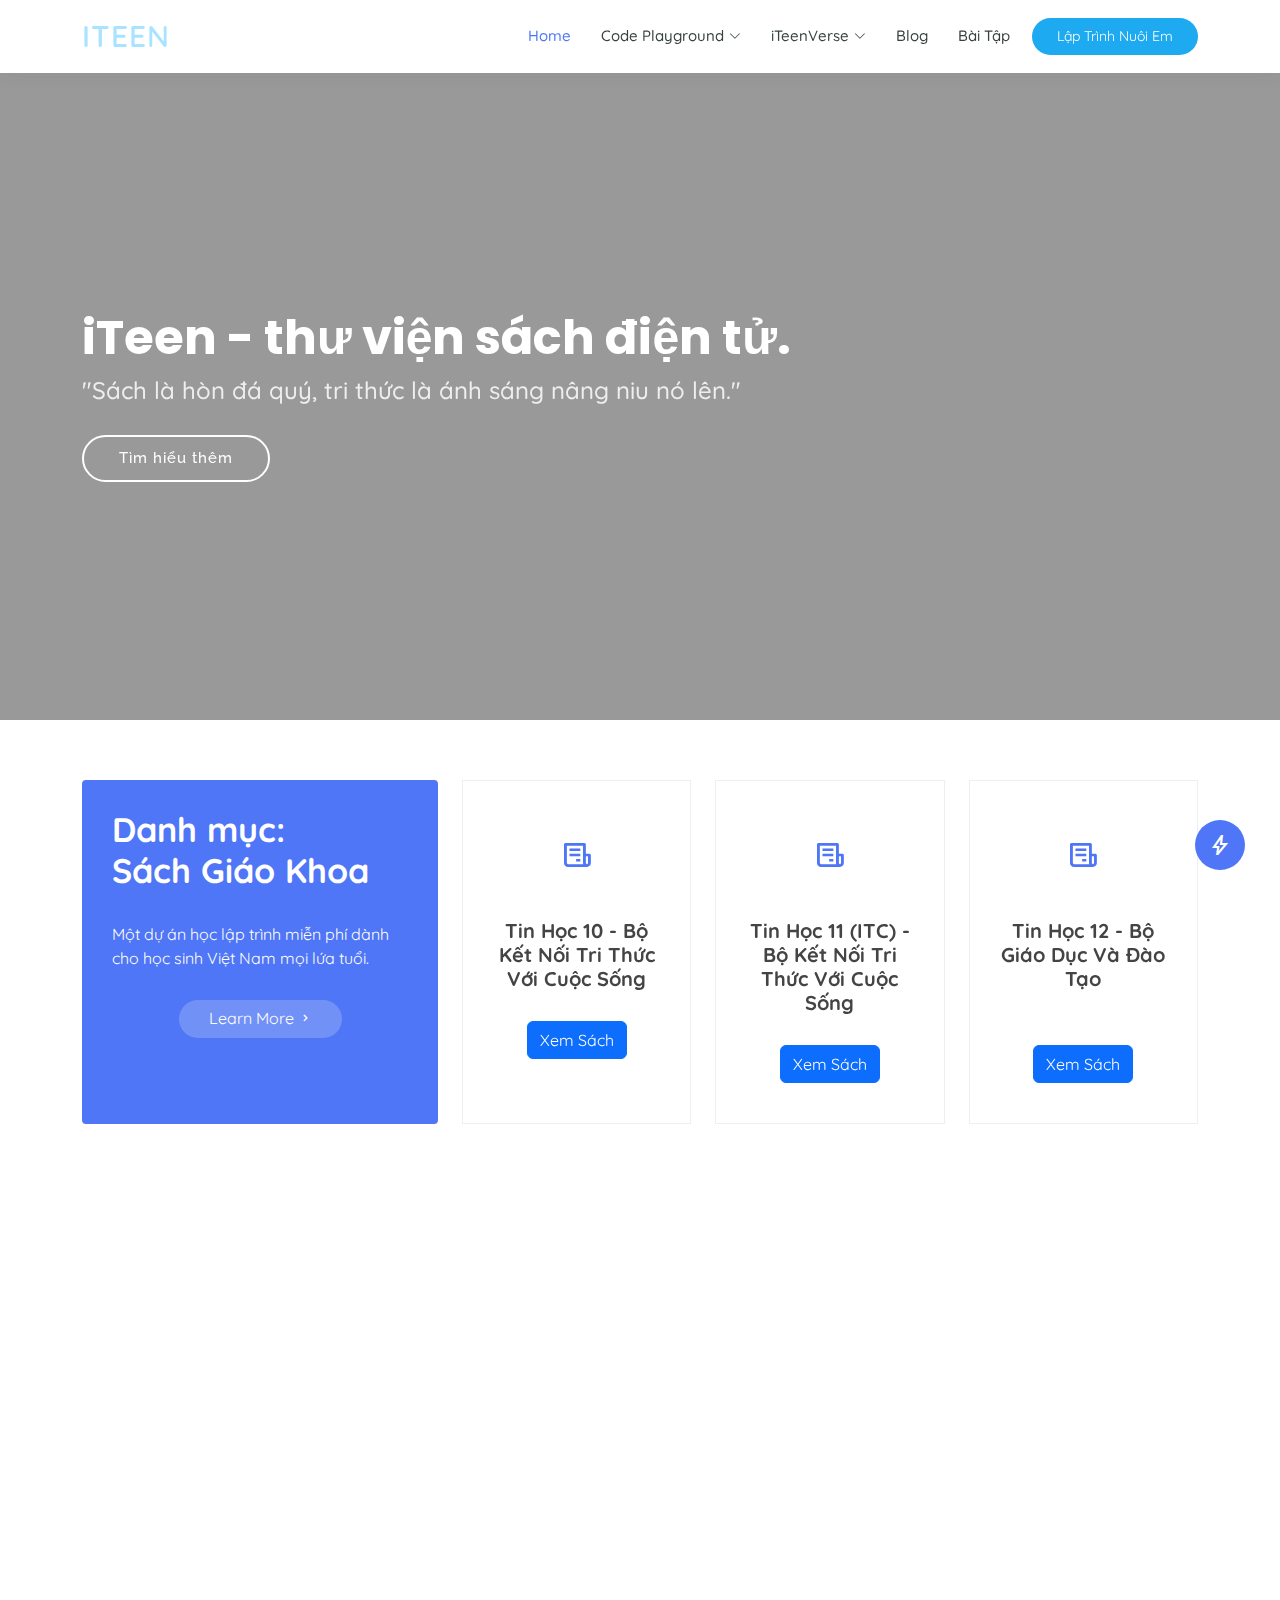
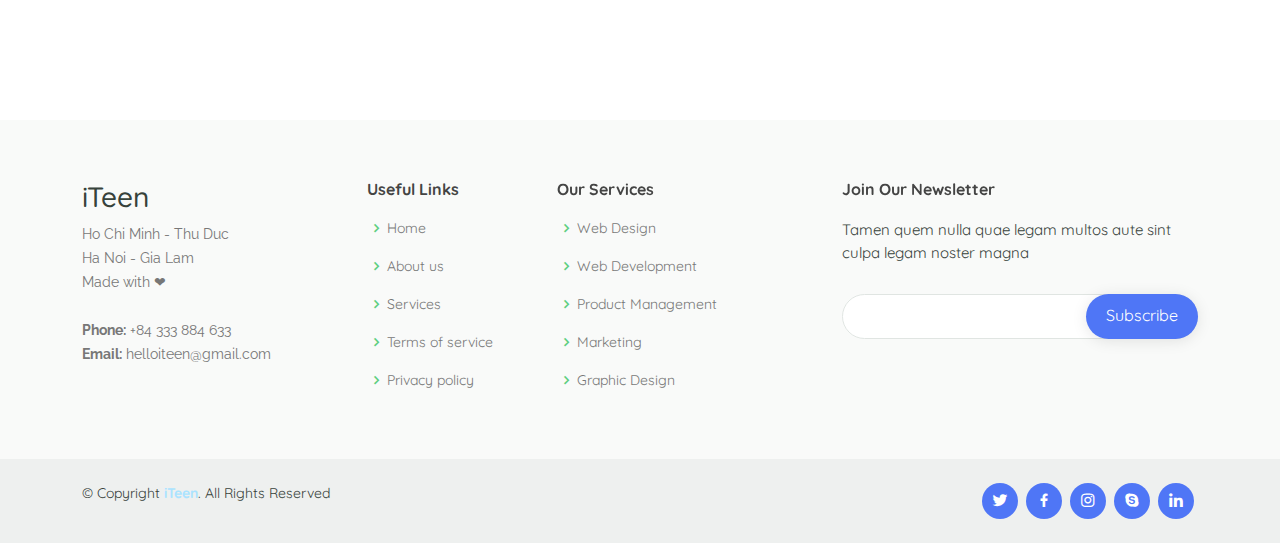
<file: thu_vien.html>
<!DOCTYPE html>
<html lang="vi">

<head>
  <meta charset="utf-8">
  <meta content="width=device-width, initial-scale=1.0" name="viewport">
  <link rel="stylesheet" href="https://fonts.googleapis.com/css2?family=Material+Symbols+Outlined:opsz,wght,FILL,GRAD@20..48,100..700,0..1,-50..200" />
  <title>iTeen - Trang chủ</title>
  <meta content="" name="description">
  <meta content="" name="keywords">
  <link rel="preconnect" href="https://fonts.googleapis.com">
  <link rel="preconnect" href="https://fonts.gstatic.com" crossorigin>
  <link href="https://fonts.googleapis.com/css2?family=Quicksand:wght@600&display=swap" rel="stylesheet">
  <!-- Favicons -->
  <link href="assets/img/favicon.png" rel="icon">
  <link href="assets/img/apple-touch-icon.png" rel="apple-touch-icon">

  <!-- Google Fonts -->
  <link href="https://fonts.googleapis.com/css?family=Open+Sans:300,300i,400,400i,600,600i,700,700i|Raleway:300,300i,400,400i,500,500i,600,600i,700,700i|Poppins:300,300i,400,400i,500,500i,600,600i,700,700i" rel="stylesheet">

  <!-- Vendor CSS Files -->
  <link href="assets/vendor/animate.css/animate.min.css" rel="stylesheet">
  <link href="assets/vendor/aos/aos.css" rel="stylesheet">
  <link href="assets/vendor/bootstrap/css/bootstrap.min.css" rel="stylesheet">
  <link href="assets/vendor/bootstrap-icons/bootstrap-icons.css" rel="stylesheet">
  <link href="assets/vendor/boxicons/css/boxicons.min.css" rel="stylesheet">
  <link href="assets/vendor/remixicon/remixicon.css" rel="stylesheet">
  <link href="assets/vendor/swiper/swiper-bundle.min.css" rel="stylesheet">

  <!-- Template Main CSS File -->
  <link href="assets/css/style.css" rel="stylesheet">

 
</head>

<body>

  <!-- ======= Header ======= -->
  <header id="header" class="fixed-top">
    <div class="container d-flex align-items-center">

      <h1 class="logo me-auto"><a href="index.html">iTeen</a></h1>
      <!-- Uncomment below if you prefer to use an image logo -->
      <!-- <a href="index.html" class="logo me-auto"><img src="assets/img/logo.png" alt="" class="img-fluid"></a>-->

      <nav id="navbar" class="navbar order-last order-lg-0">
        <ul>
          <li><a class="active" href="index.html">Home</a></li>
          <li class="dropdown"><a href="#"><span>Code Playground</span> <i class="bi bi-chevron-down"></i></a>
            <ul>
              <li><a href="code_editor.html">HTML +CSS + JS</a></li>
              <li><a href="code_playground.html">Python / Ngôn Ngữ Khối</a></li>

            </ul>
          </li>
          <li class="dropdown"><a href="#"><span>iTeenVerse</span> <i class="bi bi-chevron-down"></i></a>
            <ul>
              <li><a href="https://kademy.wixsite.com/iteen/challenges">Danh Mục Khoá Học</a></li>
              <li><a href="https://kademy.wixsite.com/iteen/forum?feedType=all-posts">Diễn đàn</a></li>
              <li><a href="https://kademy.wixsite.com/iteen/forum?feedType=all-posts">Thư Viện Lập Trình</a></li>

            </ul>
          </li>
          <li><a href="#">Blog</a></li>
          <li><a href="baitap.html">Bài Tập</a></li>
        </ul>
        <i class="bi bi-list mobile-nav-toggle"></i>
      </nav><!-- .navbar -->

      <a href="laptrinhnuoiem.html" class="get-started-btn">Lập Trình Nuôi Em</a>

    </div>
  </header><!-- End Header -->

  <!-- ======= Hero Section ======= -->
  <section id="hero" class="d-flex justify-content-center align-items-center">
    <div class="container position-relative" data-aos="zoom-in" data-aos-delay="100">
      <h1>iTeen - thư viện sách điện tử.</h1>
      <h2>"Sách là hòn đá quý, tri thức là ánh sáng nâng niu nó lên."</h2>
      <a href="courses.html" class="btn-get-started">Tìm hiểu thêm</a>
    </div>
  </section><!-- End Hero -->

  <main id="main">


   
    <!-- ======= Why Us Section ======= -->
    <section id="why-us" class="why-us">
      <div class="container" data-aos="fade-up">

        <div class="row">
          <div class="col-lg-4 d-flex align-items-stretch">
            <div class="content">
              <h3>Danh mục: <br> Sách Giáo Khoa</h3>
              <p>
               Một dự án học lập trình miễn phí dành cho học sinh Việt Nam mọi lứa tuổi.
              </p>
              <div class="text-center">
                <a href="#" class="more-btn">Learn More <i class="bx bx-chevron-right"></i></a>
              </div>
            </div>
          </div>
          <div class="col-lg-8 d-flex align-items-stretch" data-aos="zoom-in" data-aos-delay="100">
            <div class="icon-boxes d-flex flex-column justify-content-center">
              <div class="row">
                <div class="col-xl-4 d-flex align-items-stretch">
                  <div class="icon-box mt-4 mt-xl-0">
                    <i class="bx bx-receipt"></i>
                    <h4>Tin Học 10 - Bộ Kết Nối Tri Thức Với Cuộc Sống</h4>
                    <a class="btn btn-primary" href="tin10.pdf" role="button">Xem Sách</a>
                  </div>
                </div>
                <div class="col-xl-4 d-flex align-items-stretch">
                  <div class="icon-box mt-4 mt-xl-0">
                    <i class="bx bx-receipt"></i>
                    <h4>Tin Học 11 (ITC) - Bộ Kết Nối Tri Thức Với Cuộc Sống</h4>
                    <a class="btn btn-primary" href="tin11.pdf" role="button">Xem Sách</a>
                  </div>
                </div>
                <div class="col-xl-4 d-flex align-items-stretch">
                  <div class="icon-box mt-4 mt-xl-0">
                    <i class="bx bx-receipt"></i>
                    <h4>Tin Học 12 - Bộ Giáo Dục Và Đào Tạo</h4><br>
                    <a class="btn btn-primary" href="tin12.pdf" role="button">Xem Sách</a>
                  </div>
                </div>
              </div>
            </div><!-- End .content-->
          </div>
        </div>

      </div>
    </section><!-- End Why Us Section -->
    <section id="why-us" class="why-us">
        <div class="container" data-aos="fade-up">
  
          <div class="row">
            <div class="col-lg-4 d-flex align-items-stretch">
              <div class="content">
                <h3>Danh Mục :<br>Sách Kham Khảo</h3>
                <p>
                 Một dự án học lập trình miễn phí dành cho học sinh Việt Nam mọi lứa tuổi.
                </p>
                <div class="text-center">
                  <a href="about.html" class="more-btn">Learn More <i class="bx bx-chevron-right"></i></a>
                </div>
              </div>
            </div>
            <div class="col-lg-8 d-flex align-items-stretch" data-aos="zoom-in" data-aos-delay="100">
              <div class="icon-boxes d-flex flex-column justify-content-center">
                <div class="row">
                  <div class="col-xl-4 d-flex align-items-stretch">
                    <div class="icon-box mt-4 mt-xl-0">
                      <i class="bx bx-receipt"></i>
                      <h4>Lập Trình Có Cấu Trúc - Vũ Văn Minh</h4><br>
                      <a class="btn btn-primary" href="laptrinhcocautruc.pdf" role="button">Xem Sách</a>
                    </div>
                  </div>
                  <div class="col-xl-4 d-flex align-items-stretch">
                    <div class="icon-box mt-4 mt-xl-0">
                        <i class="bx bx-receipt"></i>
                      <h4>Computer Organization and Architecture 10th -  William Stallings  <br>( Tiếng Anh )</h4><br>
                    <a class="btn btn-primary" href="Computer Organization and Architecture 10th - William Stallings.pdf" role="button">Xem Sách</a>
                    </div>
                  </div>
                  <div class="col-xl-4 d-flex align-items-stretch">
                    <div class="icon-box mt-4 mt-xl-0">
                        <i class="bx bx-receipt"></i>
                      <h4>Tài liệu quốc tế được tinh soạn phù hợp với học sinh</h4>
                      <p>Tài liệu được lấy từ các nguồn uy tín trên toàn thế giới.</p>
                    </div>
                  </div>
                </div>
              </div><!-- End .content-->
            </div>
          </div>
  
        </div>
      </section><!-- End Why Us Section -->
  


    <button class="chatbot-toggler">
      <span class="material-symbols-outlined">
        bolt
        </span>
      <span class="material-symbols-outlined">close</span>
    </button>
    <div class="chatbot">
      <header>
      
        <span class="close-btn material-symbols-outlined">close</span>
      </header>
      <ul class="chatbox">
        <li class="chat incoming">
          <span class="material-symbols-outlined">
            cognition
            </span>
          <p>Chàooo👋<br>Mình có thể giúp gì cho bạn nè?</p>
        </li>
      </ul>
      <div class="chat-input">
        <textarea placeholder="Enter a message..." spellcheck="false" required></textarea>
        <span id="send-btn" class="material-symbols-rounded">Gửi đi</span>
      </div>
    </div>
    <style>
      .chatbot-toggler {
        position: fixed;
        bottom: 30px;
        right: 35px;
        outline: none;
        border: none;
        height: 50px;
        width: 50px;
        display: flex;
        cursor: pointer;
        align-items: center;
        justify-content: center;
        border-radius: 50%;
        background: #4F76F6;
        transition: all 0.2s ease;
      }
      body.show-chatbot .chatbot-toggler {
        transform: rotate(90deg);
      }
      .chatbot-toggler span {
        color: #fff;
        position: absolute;
      }
      .chatbot-toggler span:last-child,
      body.show-chatbot .chatbot-toggler span:first-child  {
        opacity: 0;
      }
      body.show-chatbot .chatbot-toggler span:last-child {
        opacity: 1;
      }
      .chatbot {
        position: fixed;
        right: 35px;
        bottom: 90px;
        width: 420px;
        background: #fff;
        border-radius: 15px;
        overflow: hidden;
        opacity: 0;
        pointer-events: none;
        transform: scale(0.5);
        transform-origin: bottom right;
        box-shadow: 0 0 128px 0 rgba(0,0,0,0.1),
                    0 32px 64px -48px rgba(0,0,0,0.5);
        transition: all 0.1s ease;
      }
      body.show-chatbot .chatbot {
        opacity: 1;
        pointer-events: auto;
        transform: scale(1);
      }
      .chatbot header {
        padding: 16px 0;
        position: relative;
        text-align: center;
        color: #fff;
        background: #4F76F6;
        box-shadow: 0 2px 10px rgba(0,0,0,0.1);
      }
      .chatbot header span {
        position: absolute;
        right: 15px;
        top: 50%;
        display: none;
        cursor: pointer;
        transform: translateY(-50%);
      }
      header h2 {
        font-size: 1.4rem;
      }
      .chatbot .chatbox {
        overflow-y: auto;
        height: 510px;
        padding: 30px 20px 100px;
      }
      .chatbot :where(.chatbox, textarea)::-webkit-scrollbar {
        width: 6px;
      }
      .chatbot :where(.chatbox, textarea)::-webkit-scrollbar-track {
        background: #fff;
        border-radius: 25px;
      }
      .chatbot :where(.chatbox, textarea)::-webkit-scrollbar-thumb {
        background: #ccc;
        border-radius: 25px;
      }
      .chatbox .chat {
        display: flex;
        list-style: none;
      }
      .chatbox .outgoing {
        margin: 20px 0;
        justify-content: flex-end;
      }
      .chatbox .incoming span {
        width: 32px;
        height: 32px;
        color: #fff;
        cursor: default;
        text-align: center;
        line-height: 32px;
        align-self: flex-end;
        background: #4F76F6;
        border-radius: 4px;
        margin: 0 10px 7px 0;
      }
      .chatbox .chat p {
        white-space: pre-wrap;
        padding: 12px 16px;
        border-radius: 10px 10px 0 10px;
        max-width: 75%;
        color: #fff;
        font-size: 0.95rem;
        background: #4F76F6;
      }
      .chatbox .incoming p {
        border-radius: 10px 10px 10px 0;
      }
      .chatbox .chat p.error {
        color: #721c24;
        background: #f8d7da;
      }
      .chatbox .incoming p {
        color: #000;
        background: #f2f2f2;
      }
      .chatbot .chat-input {
        display: flex;
        gap: 5px;
        position: absolute;
        bottom: 0;
        width: 100%;
        background: #fff;
        padding: 3px 20px;
        border-top: 1px solid #ddd;
      }
      .chat-input textarea {
        height: 55px;
        width: 100%;
        border: none;
        outline: none;
        resize: none;
        max-height: 180px;
        padding: 15px 15px 15px 0;
        font-size: 0.95rem;
      }
      .chat-input span {
        align-self: flex-end;
        color: #4F76F6;
        cursor: pointer;
        height: 55px;
        display: flex;
        align-items: center;
        visibility: hidden;
        font-size: 1.35rem;
      }
      .chat-input textarea:valid ~ span {
        visibility: visible;
      }
      
      @media (max-width: 490px) {
        .chatbot-toggler {
          right: 20px;
          bottom: 20px;
        }
        .chatbot {
          right: 0;
          bottom: 0;
          height: 100%;
          border-radius: 0;
          width: 100%;
        }
        .chatbot .chatbox {
          height: 90%;
          padding: 25px 15px 100px;
        }
        .chatbot .chat-input {
          padding: 5px 15px;
        }
        .chatbot header span {
          display: block;
        }
      }
    </style>  

  </main><!-- End #main -->

  <!-- ======= Footer ======= -->
  <footer id="footer">

    <div class="footer-top">
      <div class="container">
        <div class="row">

          <div class="col-lg-3 col-md-6 footer-contact">
            <h3>iTeen</h3>
            <p>
              Ho Chi Minh - Thu Duc <br>
              Ha Noi - Gia Lam<br>
               Made with ❤  <br><br>
              <strong>Phone:</strong> +84 333 884 633<br>
              <strong>Email:</strong> helloiteen@gmail.com<br>
            </p>
          </div>

          <div class="col-lg-2 col-md-6 footer-links">
            <h4>Useful Links</h4>
            <ul>
              <li><i class="bx bx-chevron-right"></i> <a href="#">Home</a></li>
              <li><i class="bx bx-chevron-right"></i> <a href="#">About us</a></li>
              <li><i class="bx bx-chevron-right"></i> <a href="#">Services</a></li>
              <li><i class="bx bx-chevron-right"></i> <a href="#">Terms of service</a></li>
              <li><i class="bx bx-chevron-right"></i> <a href="#">Privacy policy</a></li>
            </ul>
          </div>

          <div class="col-lg-3 col-md-6 footer-links">
            <h4>Our Services</h4>
            <ul>
              <li><i class="bx bx-chevron-right"></i> <a href="#">Web Design</a></li>
              <li><i class="bx bx-chevron-right"></i> <a href="#">Web Development</a></li>
              <li><i class="bx bx-chevron-right"></i> <a href="#">Product Management</a></li>
              <li><i class="bx bx-chevron-right"></i> <a href="#">Marketing</a></li>
              <li><i class="bx bx-chevron-right"></i> <a href="#">Graphic Design</a></li>
            </ul>
          </div>

          <div class="col-lg-4 col-md-6 footer-newsletter">
            <h4>Join Our Newsletter</h4>
            <p>Tamen quem nulla quae legam multos aute sint culpa legam noster magna</p>
            <form action="" method="post">
              <input type="email" name="email"><input type="submit" value="Subscribe">
            </form>
          </div>

        </div>
      </div>
    </div>

    <div class="container d-md-flex py-4">

      <div class="me-md-auto text-center text-md-start">
        <div class="copyright">
          &copy; Copyright <strong><span><a href="index.html">iTeen</a></span></strong>. All Rights Reserved
        </div>
       
      </div>
      <div class="social-links text-center text-md-right pt-3 pt-md-0">
        <a href="#" class="twitter"><i class="bx bxl-twitter"></i></a>
        <a href="#" class="facebook"><i class="bx bxl-facebook"></i></a>
        <a href="#" class="instagram"><i class="bx bxl-instagram"></i></a>
        <a href="#" class="google-plus"><i class="bx bxl-skype"></i></a>
        <a href="#" class="linkedin"><i class="bx bxl-linkedin"></i></a>
      </div>
    </div>
  </footer><!-- End Footer -->

  

  <div id="preloader"></div>


  <!-- Vendor JS Files -->
  <script src="assets/vendor/purecounter/purecounter_vanilla.js"></script>
  <script src="assets/vendor/aos/aos.js"></script>
  <script src="assets/vendor/bootstrap/js/bootstrap.bundle.min.js"></script>
  <script src="assets/vendor/swiper/swiper-bundle.min.js"></script>
  <script src="assets/vendor/php-email-form/validate.js"></script>
  <script>
    const chatbotToggler = document.querySelector(".chatbot-toggler");
const closeBtn = document.querySelector(".close-btn");
const chatbox = document.querySelector(".chatbox");
const chatInput = document.querySelector(".chat-input textarea");
const sendChatBtn = document.querySelector(".chat-input span");

let userMessage = null; // Variable to store user's message
const API_KEY = "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"; // Paste your API key here
const inputInitHeight = chatInput.scrollHeight;

const createChatLi = (message, className) => {
    // Create a chat <li> element with passed message and className
    const chatLi = document.createElement("li");
    chatLi.classList.add("chat", `${className}`);
    let chatContent = className === "outgoing" ? `<p></p>` : `<span class="material-symbols-outlined">smart_toy</span><p></p>`;
    chatLi.innerHTML = chatContent;
    chatLi.querySelector("p").textContent = message;
    return chatLi; // return chat <li> element
}

const generateResponse = (chatElement) => {
    const API_URL = "https://api.openai.com/v1/chat/completions";
    const messageElement = chatElement.querySelector("p");

    // Define the properties and message for the API request
    const requestOptions = {
        method: "POST",
        headers: {
            "Content-Type": "application/json",
            "Authorization": `Bearer ${API_KEY}`
        },
        body: JSON.stringify({
            model: "gpt-3.5-turbo",
            messages: [{role: "user", content: userMessage}],
        })
    }

    // Send POST request to API, get response and set the reponse as paragraph text
    fetch(API_URL, requestOptions).then(res => res.json()).then(data => {
        messageElement.textContent = data.choices[0].message.content.trim();
    }).catch(() => {
        messageElement.classList.add("error");
        messageElement.textContent = "Oops! Something went wrong. Please try again.";
    }).finally(() => chatbox.scrollTo(0, chatbox.scrollHeight));
}

const handleChat = () => {
    userMessage = chatInput.value.trim(); // Get user entered message and remove extra whitespace
    if(!userMessage) return;

    // Clear the input textarea and set its height to default
    chatInput.value = "";
    chatInput.style.height = `${inputInitHeight}px`;

    // Append the user's message to the chatbox
    chatbox.appendChild(createChatLi(userMessage, "outgoing"));
    chatbox.scrollTo(0, chatbox.scrollHeight);
    
    setTimeout(() => {
        // Display "Thinking..." message while waiting for the response
        const incomingChatLi = createChatLi("Thinking...", "incoming");
        chatbox.appendChild(incomingChatLi);
        chatbox.scrollTo(0, chatbox.scrollHeight);
        generateResponse(incomingChatLi);
    }, 600);
}

chatInput.addEventListener("input", () => {
    // Adjust the height of the input textarea based on its content
    chatInput.style.height = `${inputInitHeight}px`;
    chatInput.style.height = `${chatInput.scrollHeight}px`;
});

chatInput.addEventListener("keydown", (e) => {
    // If Enter key is pressed without Shift key and the window 
    // width is greater than 800px, handle the chat
    if(e.key === "Enter" && !e.shiftKey && window.innerWidth > 800) {
        e.preventDefault();
        handleChat();
    }
});

sendChatBtn.addEventListener("click", handleChat);
closeBtn.addEventListener("click", () => document.body.classList.remove("show-chatbot"));
chatbotToggler.addEventListener("click", () => document.body.classList.toggle("show-chatbot"));
  </script>
  <!-- Template Main JS File -->
  <script src="assets/js/main.js">
    
  </script>

</body>

</html>
</file>
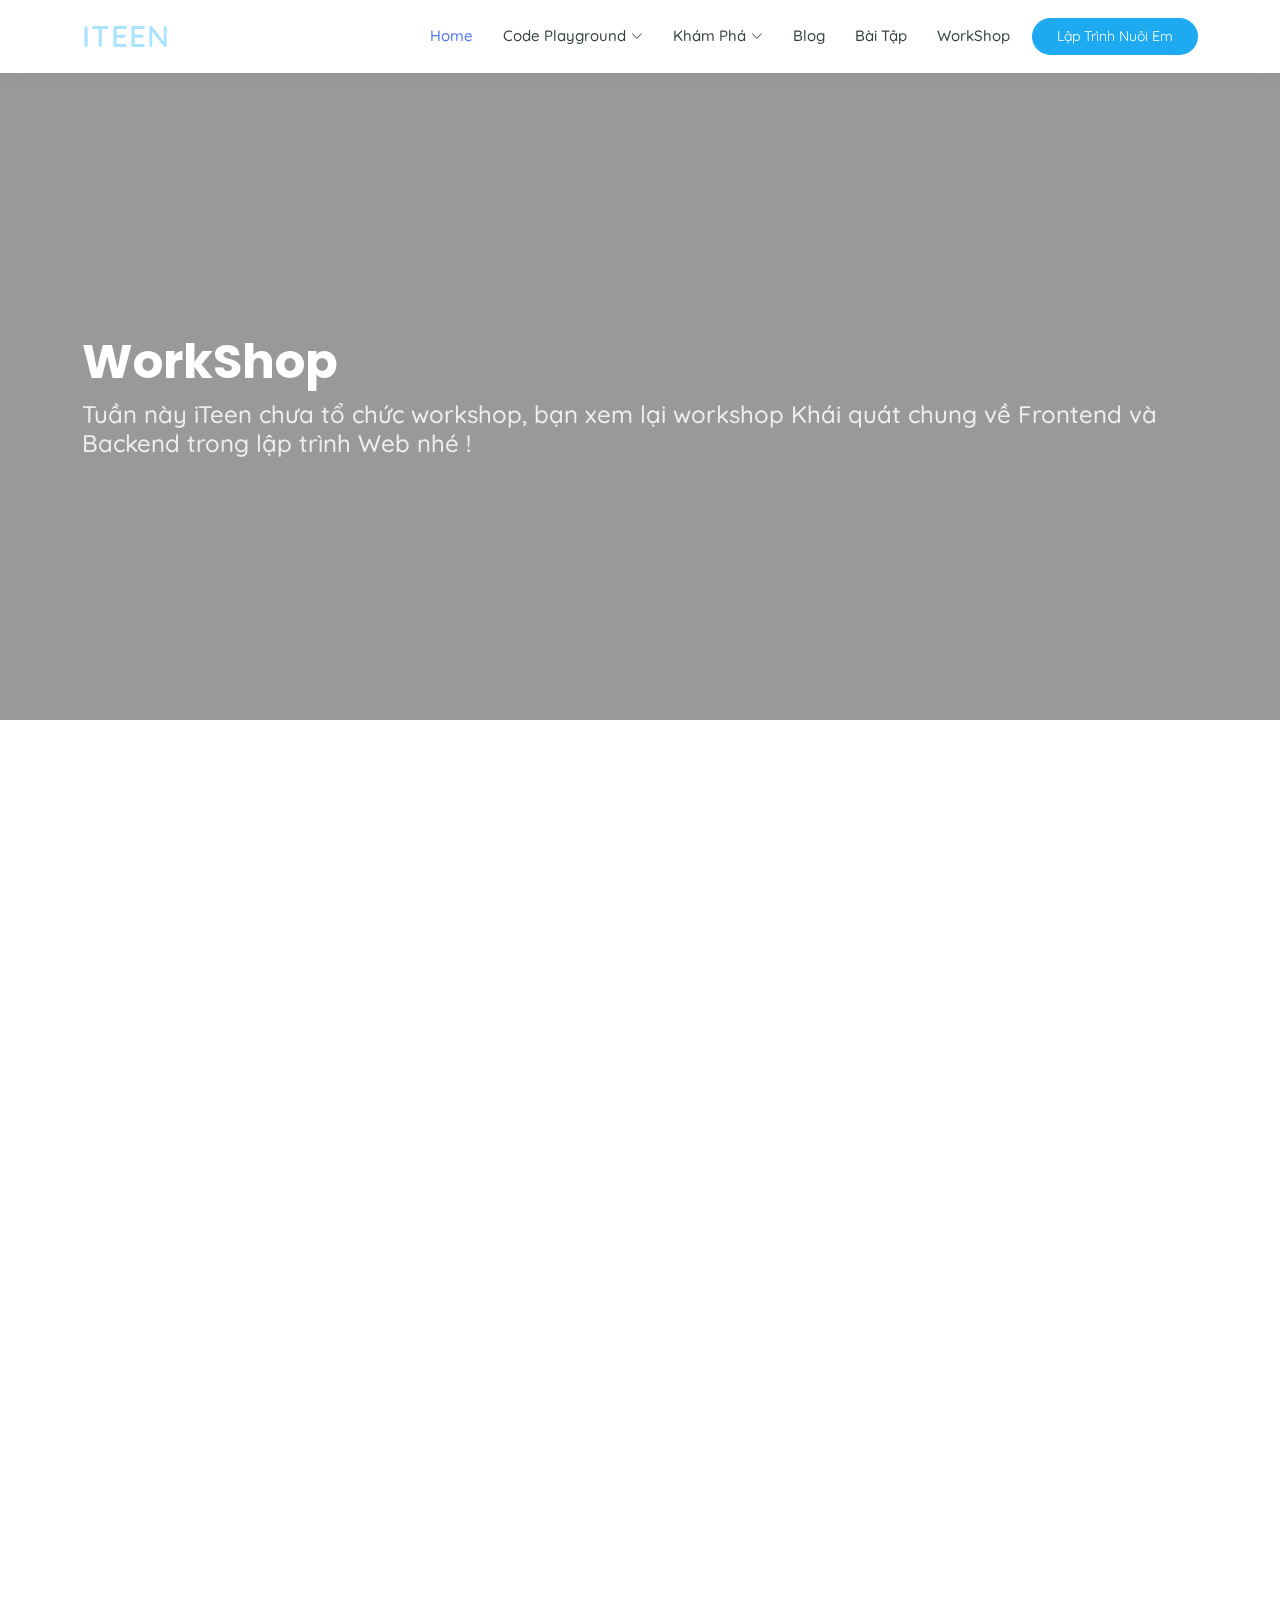
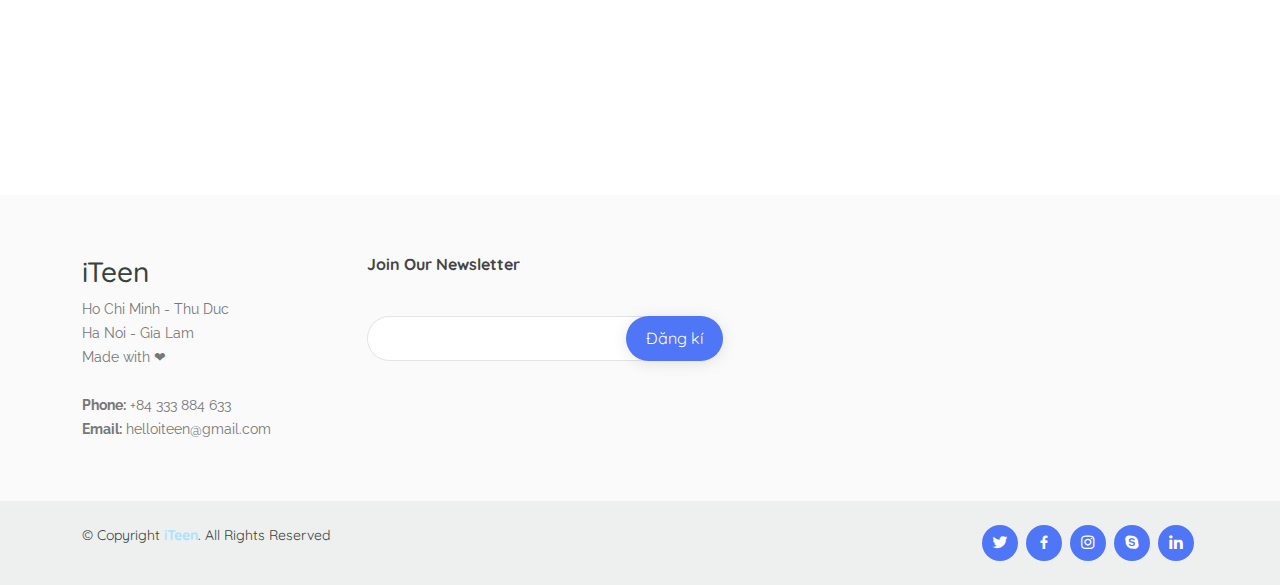
<file: workshop.html>
<!DOCTYPE html>
<html lang="vi">

<head>
  <meta charset="utf-8">
  <meta content="width=device-width, initial-scale=1.0" name="viewport">

  <title>WorkShop</title>
  <meta content="" name="description">
  <meta content="" name="keywords">
  <link rel="preconnect" href="https://fonts.googleapis.com">
  <link rel="preconnect" href="https://fonts.gstatic.com" crossorigin>
  <link href="https://fonts.googleapis.com/css2?family=Quicksand:wght@600&display=swap" rel="stylesheet">
  <!-- Favicons -->
  <link href="assets/img/favicon.png" rel="icon">
  <link href="assets/img/apple-touch-icon.png" rel="apple-touch-icon">

  <!-- Google Fonts -->
  <link href="https://fonts.googleapis.com/css?family=Open+Sans:300,300i,400,400i,600,600i,700,700i|Raleway:300,300i,400,400i,500,500i,600,600i,700,700i|Poppins:300,300i,400,400i,500,500i,600,600i,700,700i" rel="stylesheet">

  <!-- Vendor CSS Files -->
  <link href="assets/vendor/animate.css/animate.min.css" rel="stylesheet">
  <link href="assets/vendor/aos/aos.css" rel="stylesheet">
  <link href="assets/vendor/bootstrap/css/bootstrap.min.css" rel="stylesheet">
  <link href="assets/vendor/bootstrap-icons/bootstrap-icons.css" rel="stylesheet">
  <link href="assets/vendor/boxicons/css/boxicons.min.css" rel="stylesheet">
  <link href="assets/vendor/remixicon/remixicon.css" rel="stylesheet">
  <link href="assets/vendor/swiper/swiper-bundle.min.css" rel="stylesheet">

  <!-- Template Main CSS File -->
  <link href="assets/css/style.css" rel="stylesheet">

 
</head>

<body>

  <!-- ======= Header ======= -->

  <header id="header" class="fixed-top">
    <div class="container d-flex align-items-center">

      <h1 class="logo me-auto"><a href="index.html">iTeen</a></h1>
     
      <nav id="navbar" class="navbar order-last order-lg-0">
        <ul>
          <li><a class="active" href="index.html">Home</a></li>
         
          <li class="dropdown"><a href="#"><span>Code Playground</span> <i class="bi bi-chevron-down"></i></a>
            <ul>
              <li><a href="code_editor.html">WEB</a></li>
              <li><a href="code_playground.html">Python</a></li>
              <li><a href="code_playground_block.html">Ngôn Ngữ Khối</a></li>
              

            </ul>
          </li>
          <li class="dropdown"><a href="#"><span>Khám Phá</span> <i class="bi bi-chevron-down"></i></a>
            <ul>
              <li><a href="https://kademy.wixsite.com/iteen/challenges">Danh Mục Khoá Học</a></li>
              <li><a href="https://kademy.wixsite.com/iteen/forum?feedType=all-posts">Diễn đàn</a></li>
              <li><a href="thu_vien.html">Thư Viện Lập Trình</a></li>

            </ul>
          </li>
          <li><a href="blog.html">Blog</a></li>
          <li><a href="baitap.html">Bài Tập</a></li>
          <li><a href="workshop.html">WorkShop</a></li>
        </ul>
        <i class="bi bi-list mobile-nav-toggle"></i>
      </nav><!-- .navbar -->

      <a href="laptrinhnuoiem.html" class="get-started-btn">Lập Trình Nuôi Em</a>

    </div>
  </header><!-- End Header -->
  <!-- ======= Hero Section ======= -->
  
  <section id="hero" class="d-flex justify-content-center align-items-center">
    <div class="container position-relative" data-aos="zoom-in" data-aos-delay="100">
      <h1>WorkShop</h1>
      <h2>Tuần này iTeen chưa tổ chức workshop, bạn xem lại workshop Khái quát chung về Frontend và Backend trong lập trình Web nhé !</h2>
      
    </div>
  </section><!-- End Hero -->

  <main id="main">
  
    <!-- ======= About Section ======= -->
    <section id="about" class="about">
      <div class="container" data-aos="fade-up">

        <div class="row">
         
          
            <iframe width="750" height="415" src="https://www.youtube.com/embed/82A3yWZwxvI?si=AZztq_LsM51-Zmx8" title="YouTube video player" frameborder="0" allow="accelerometer; autoplay; clipboard-write; encrypted-media; gyroscope; picture-in-picture; web-share" allowfullscreen></iframe>
      
            <p class="fst-italic">
           
            </p>
           
           

          </div>
        </div>

      </div>
    </section><!-- End About Section -->
    <div class="chatbot">
      <header>
      
        <span class="close-btn material-symbols-outlined">close</span>
      </header>
      <ul class="chatbox">
        <li class="chat incoming">
          <span class="material-symbols-outlined">
            cognition
            </span>
          <p>Chàooo👋<br>Mình có thể giúp gì cho bạn nè?</p>
        </li>
      </ul>
      <div class="chat-input">
        <textarea placeholder="Nhập câu hỏi..." spellcheck="false" required></textarea>
        <span id="send-btn" class="material-symbols-rounded">Gửi</span>
      </div>
    </div>
    <style>
      .chatbot-toggler {
        position: fixed;
        bottom: 30px;
        right: 35px;
        outline: none;
        border: none;
        height: 50px;
        width: 50px;
        display: flex;
        cursor: pointer;
        align-items: center;
        justify-content: center;
        border-radius: 50%;
        background: #4F76F6;
        transition: all 0.2s ease;
      }
      body.show-chatbot .chatbot-toggler {
        transform: rotate(90deg);
      }
      .chatbot-toggler span {
        color: #fff;
        position: absolute;
      }
      .chatbot-toggler span:last-child,
      body.show-chatbot .chatbot-toggler span:first-child  {
        opacity: 0;
      }
      body.show-chatbot .chatbot-toggler span:last-child {
        opacity: 1;
      }
      .chatbot {
        position: fixed;
        right: 35px;
        bottom: 90px;
        width: 420px;
        background: #fff;
        border-radius: 15px;
        overflow: hidden;
        opacity: 0;
        pointer-events: none;
        transform: scale(0.5);
        transform-origin: bottom right;
        box-shadow: 0 0 128px 0 rgba(0,0,0,0.1),
                    0 32px 64px -48px rgba(0,0,0,0.5);
        transition: all 0.1s ease;
      }
      body.show-chatbot .chatbot {
        opacity: 1;
        pointer-events: auto;
        transform: scale(1);
      }
      .chatbot header {
        padding: 16px 0;
        position: relative;
        text-align: center;
        color: #fff;
        background: #4F76F6;
        box-shadow: 0 2px 10px rgba(0,0,0,0.1);
      }
      .chatbot header span {
        position: absolute;
        right: 15px;
        top: 50%;
        display: none;
        cursor: pointer;
        transform: translateY(-50%);
      }
      header h2 {
        font-size: 1.4rem;
      }
      .chatbot .chatbox {
        overflow-y: auto;
        height: 510px;
        padding: 30px 20px 100px;
      }
      .chatbot :where(.chatbox, textarea)::-webkit-scrollbar {
        width: 6px;
      }
      .chatbot :where(.chatbox, textarea)::-webkit-scrollbar-track {
        background: #fff;
        border-radius: 25px;
      }
      .chatbot :where(.chatbox, textarea)::-webkit-scrollbar-thumb {
        background: #ccc;
        border-radius: 25px;
      }
      .chatbox .chat {
        display: flex;
        list-style: none;
      }
      .chatbox .outgoing {
        margin: 20px 0;
        justify-content: flex-end;
      }
      .chatbox .incoming span {
        width: 32px;
        height: 32px;
        color: #fff;
        cursor: default;
        text-align: center;
        line-height: 32px;
        align-self: flex-end;
        background: #4F76F6;
        border-radius: 4px;
        margin: 0 10px 7px 0;
      }
      .chatbox .chat p {
        white-space: pre-wrap;
        padding: 12px 16px;
        border-radius: 10px 10px 0 10px;
        max-width: 75%;
        color: #fff;
        font-size: 0.95rem;
        background: #4F76F6;
      }
      .chatbox .incoming p {
        border-radius: 10px 10px 10px 0;
      }
      .chatbox .chat p.error {
        color: #721c24;
        background: #f8d7da;
      }
      .chatbox .incoming p {
        color: #000;
        background: #f2f2f2;
      }
      .chatbot .chat-input {
        display: flex;
        gap: 5px;
        position: absolute;
        bottom: 0;
        width: 100%;
        background: #fff;
        padding: 3px 20px;
        border-top: 1px solid #ddd;
      }
      .chat-input textarea {
        height: 55px;
        width: 100%;
        border: none;
        outline: none;
        resize: none;
        max-height: 180px;
        padding: 15px 15px 15px 0;
        font-size: 0.95rem;
      }
      .chat-input span {
        align-self: flex-end;
        color: #4F76F6;
        cursor: pointer;
        height: 55px;
        display: flex;
        align-items: center;
        visibility: hidden;
        font-size: 1.35rem;
      }
      .chat-input textarea:valid ~ span {
        visibility: visible;
      }
      
      @media (max-width: 490px) {
        .chatbot-toggler {
          right: 20px;
          bottom: 20px;
        }
        .chatbot {
          right: 0;
          bottom: 0;
          height: 100%;
          border-radius: 0;
          width: 100%;
        }
        .chatbot .chatbox {
          height: 90%;
          padding: 25px 15px 100px;
        }
        .chatbot .chat-input {
          padding: 5px 15px;
        }
        .chatbot header span {
          display: block;
        }
      }
    </style>  
  <!-- ======= Breadcrumbs ======= -->
  <div class="breadcrumbs" data-aos="fade-in">
    <div class="container">
      <h2>Gửi Câu Hỏi Đến Diễn Giả  </h2>
      <h4>WORKSHOP : Khái quát chung về Frontend và Backend trong lập trình Web </h4>
      <p id="demo"></p>
    </div>
  </div><!-- End Breadcrumbs -->
  <section id="about" class="about">
    <div class="container" data-aos="fade-up">

      
        <form action="https://app.formbold.com/s/602Kr"
        method="POST">
            <div class="form-group">
              <label for="exampleInputEmail1">Địa chỉ email của bạn</label>
              <input name="email" type="email" class="form-control" id="exampleInputEmail1" aria-describedby="emailHelp" placeholder="Ví dụ : helloiteen@gmail.com">
            </div>
            <div class="form-group">
              <label for="exampleInputPassword1">Câu hỏi của bạn </label>
              <input  name="url" type="text" class="form-control" id="exampleInputPassword1" placeholder="...">
            </div>
           
            <div class="form-check">
              <input type="checkbox" class="form-check-input" id="exampleCheck1">
             
            </div>
            
            <button type="submit" class="btn btn-primary">Gửi đi !</button>
          </form>
         

        </div>
      </div>

    </div>
  

  <script>
  // Set the date we're counting down to
  var countDownDate = new Date("Sep 1, 2023 00:00:00").getTime();
  
  // Update the count down every 1 second
  var x = setInterval(function() {
  
    // Get today's date and time
    var now = new Date().getTime();
  
    // Find the distance between now and the count down date
    var distance = countDownDate - now;
  
    // Time calculations for days, hours, minutes and seconds
    var days = Math.floor(distance / (1000 * 60 * 60 * 24));
    var hours = Math.floor((distance % (1000 * 60 * 60 * 24)) / (1000 * 60 * 60));
    var minutes = Math.floor((distance % (1000 * 60 * 60)) / (1000 * 60));
    var seconds = Math.floor((distance % (1000 * 60)) / 1000);
  
    // Display the result in the element with id="demo"
    document.getElementById("demo").innerHTML = days + " ngày " + hours + " giờ "
    + minutes + " phút " + seconds + " giây còn lại";
  
    // If the count down is finished, write some text
    if (distance < 0) {
      clearInterval(x);
      document.getElementById("demo").innerHTML = "EXPIRED";
    }
  }, 1000);
  </script>
  </main><!-- End #main -->

  <!-- ======= Footer ======= -->
  <footer id="footer">

    <div class="footer-top">
      <div class="container">
        <div class="row">

          <div class="col-lg-3 col-md-6 footer-contact">
            <h3>iTeen</h3>
            <p>
              Ho Chi Minh - Thu Duc <br>
              Ha Noi - Gia Lam<br>
               Made with ❤  <br><br>
              <strong>Phone:</strong> +84 333 884 633<br>
              <strong>Email:</strong> helloiteen@gmail.com<br>
            </p>
          </div>

          <div class="col-lg-4 col-md-6 footer-newsletter">
            <h4>Join Our Newsletter</h4>
            
            <form action="" method="post">
              <input type="email" name="email"><input type="submit" value="Đăng kí">
            </form>
          </div>

        </div>
      </div>
    </div>

    <div class="container d-md-flex py-4">

      <div class="me-md-auto text-center text-md-start">
        <div class="copyright">
          &copy; Copyright <strong><span><a href="index.html">iTeen</a></span></strong>. All Rights Reserved
        </div>
       
      </div>
      <div class="social-links text-center text-md-right pt-3 pt-md-0">
        <a href="#" class="twitter"><i class="bx bxl-twitter"></i></a>
        <a href="#" class="facebook"><i class="bx bxl-facebook"></i></a>
        <a href="#" class="instagram"><i class="bx bxl-instagram"></i></a>
        <a href="#" class="google-plus"><i class="bx bxl-skype"></i></a>
        <a href="#" class="linkedin"><i class="bx bxl-linkedin"></i></a>
      </div>
    </div>
  </footer><!-- End Footer -->


  <div id="preloader"></div>


  <!-- Vendor JS Files -->
  <script src="assets/vendor/purecounter/purecounter_vanilla.js"></script>
  <script src="assets/vendor/aos/aos.js"></script>
  <script src="assets/vendor/bootstrap/js/bootstrap.bundle.min.js"></script>
  <script src="assets/vendor/swiper/swiper-bundle.min.js"></script>
  <script src="assets/vendor/php-email-form/validate.js"></script>

  <!-- Template Main JS File -->
  <script src="assets/js/main.js"></script>

</body>

</html>
</file>
<file: assets/css/style.css>
body {
  font-family: 'Quicksand', sans-serif;
  color: #444444;
}

a {
  color: #AAE3FF;
  text-decoration: none;
}

a:hover {
  color: #4F76F6;
  text-decoration: none;
}

h1,
h2,
h3,
h4,
h5,
h6 {
  font-family: 'Quicksand', sans-serif;
}


.back-to-top {
  position: fixed;
  visibility: hidden;
  opacity: 0;
  right: 15px;
  bottom: 15px;
  z-index: 996;
  background: #AAE3FF;
  width: 40px;
  height: 40px;
  border-radius: 50px;
  transition: all 0.4s;
}

.back-to-top i {
  font-size: 28px;
  color: #fff;
  line-height: 0;
}

.back-to-top:hover {
  background:#AAE3FF;
  color: #fff;
}

.back-to-top.active {
  visibility: visible;
  opacity: 1;
}

/*--------------------------------------------------------------
# Preloader
--------------------------------------------------------------*/
#preloader {
  position: fixed;
  top: 0;
  left: 0;
  right: 0;
  bottom: 0;
  z-index: 9999;
  overflow: hidden;
  background: #fff;
}

#preloader:before {
  content: "";
  position: fixed;
  top: calc(50% - 30px);
  left: calc(50% - 30px);
  border: 6px solid #AAE3FF;
  border-top-color: #fff;
  border-bottom-color: #fff;
  border-radius: 50%;
  width: 60px;
  height: 60px;
  animation: animate-preloader 1s linear infinite;
}

@keyframes animate-preloader {
  0% {
    transform: rotate(0deg);
  }

  100% {
    transform: rotate(360deg);
  }
}

/*--------------------------------------------------------------
# Disable aos animation delay on mobile devices
--------------------------------------------------------------*/
@media screen and (max-width: 768px) {
  [data-aos-delay] {
    transition-delay: 0 !important;
  }
}

/*--------------------------------------------------------------
# Header
--------------------------------------------------------------*/
#header {
  background: #fff;
  transition: all 0.5s;
  z-index: 997;
  padding: 15px 0;
  box-shadow: 0px 0 18px rgba(55, 66, 59, 0.08);
}

#header .logo {
  font-size: 30px;
  margin: 0;
  padding: 0;
  line-height: 1;
  font-weight: 600;
  letter-spacing: 1px;
  text-transform: uppercase;
  font-family: 'Quicksand', sans-serif;
}

#header .logo a {
  color: #AAE3FF;
}

#header .logo img {
  max-height: 40px;
}

/**
* Get Startet Button 
*/
.get-started-btn {
  margin-left: 22px;
  background: #1daaf0;
  color: #fff;
  border-radius: 50px;
  padding: 8px 25px;
  white-space: nowrap;
  transition: 0.3s;
  font-size: 14px;
  display: inline-block;
}

.get-started-btn:hover {
  background: #4F76F6;
  color: #fff;
}

@media (max-width: 768px) {
  .get-started-btn {
    margin: 0 15px 0 0;
    padding: 6px 18px;
  }
}

/*--------------------------------------------------------------
# Navigation Menu
--------------------------------------------------------------*/
/**
* Desktop Navigation 
*/
.navbar {
  padding: 0;
}

.navbar ul {
  margin: 0;
  padding: 0;
  display: flex;
  list-style: none;
  align-items: center;
}

.navbar li {
  position: relative;
}

.navbar a,
.navbar a:focus {
  display: flex;
  align-items: center;
  justify-content: space-between;
  padding: 10px 0 10px 30px;
  font-family: 'Quicksand', sans-serif;
  font-size: 15px;
  font-weight: 500;
  color: #37423b;
  white-space: nowrap;
  transition: 0.3s;
}

.navbar a i,
.navbar a:focus i {
  font-size: 12px;
  line-height: 0;
  margin-left: 5px;
}

.navbar a:hover,
.navbar .active,
.navbar .active:focus,
.navbar li:hover>a {
  color: #4F76F6;
}

.navbar .dropdown ul {
  display: block;
  position: absolute;
  left: 30px;
  top: calc(100% + 30px);
  margin: 0;
  padding: 10px 0;
  z-index: 99;
  opacity: 0;
  visibility: hidden;
  background: #fff;
  box-shadow: 0px 0px 30px rgba(127, 137, 161, 0.25);
  transition: 0.3s;
  border-radius: 4px;
}

.navbar .dropdown ul li {
  min-width: 200px;
}

.navbar .dropdown ul a {
  padding: 10px 20px;
  font-size: 14px;
  text-transform: none;
  font-weight: 500;
}

.navbar .dropdown ul a i {
  font-size: 12px;
}

.navbar .dropdown ul a:hover,
.navbar .dropdown ul .active:hover,
.navbar .dropdown ul li:hover>a {
  color: #AAE3FF;
}

.navbar .dropdown:hover>ul {
  opacity: 1;
  top: 100%;
  visibility: visible;
}

.navbar .dropdown .dropdown ul {
  top: 0;
  left: calc(100% - 30px);
  visibility: hidden;
}

.navbar .dropdown .dropdown:hover>ul {
  opacity: 1;
  top: 0;
  left: 100%;
  visibility: visible;
}

@media (max-width: 1366px) {
  .navbar .dropdown .dropdown ul {
    left: -90%;
  }

  .navbar .dropdown .dropdown:hover>ul {
    left: -100%;
  }
}

/**
* Mobile Navigation 
*/
.mobile-nav-toggle {
  color: #37423b;
  font-size: 28px;
  cursor: pointer;
  display: none;
  line-height: 0;
  transition: 0.5s;
}

.mobile-nav-toggle.bi-x {
  color: #fff;
}

@media (max-width: 991px) {
  .mobile-nav-toggle {
    display: block;
  }

  .navbar ul {
    display: none;
  }
}

.navbar-mobile {
  position: fixed;
  overflow: hidden;
  top: 0;
  right: 0;
  left: 0;
  bottom: 0;
  background: rgba(32, 38, 34, 0.9);
  transition: 0.3s;
  z-index: 999;
}

.navbar-mobile .mobile-nav-toggle {
  position: absolute;
  top: 15px;
  right: 15px;
}

.navbar-mobile ul {
  display: block;
  position: absolute;
  top: 55px;
  right: 15px;
  bottom: 15px;
  left: 15px;
  padding: 10px 0;
  border-radius: 6px;
  background-color: #fff;
  overflow-y: auto;
  transition: 0.3s;
}

.navbar-mobile a,
.navbar-mobile a:focus {
  padding: 10px 20px;
  font-size: 15px;
  color: #37423b;
}

.navbar-mobile a:hover,
.navbar-mobile .active,
.navbar-mobile li:hover>a {
  color: #AAE3FF;
}

.navbar-mobile .getstarted,
.navbar-mobile .getstarted:focus {
  margin: 15px;
}

.navbar-mobile .dropdown ul {
  position: static;
  display: none;
  margin: 10px 20px;
  padding: 10px 0;
  z-index: 99;
  opacity: 1;
  visibility: visible;
  background: #fff;
  box-shadow: 0px 0px 30px rgba(127, 137, 161, 0.25);
}

.navbar-mobile .dropdown ul li {
  min-width: 200px;
}

.navbar-mobile .dropdown ul a {
  padding: 10px 20px;
}

.navbar-mobile .dropdown ul a i {
  font-size: 12px;
}

.navbar-mobile .dropdown ul a:hover,
.navbar-mobile .dropdown ul .active:hover,
.navbar-mobile .dropdown ul li:hover>a {
  color: #5fcf80;
}

.navbar-mobile .dropdown>.dropdown-active {
  display: block;
}

/*--------------------------------------------------------------
# Hero Section
--------------------------------------------------------------*/
#hero {
  width: 100%;
  height: 80vh;
  background: url("https://cafebiz.cafebizcdn.vn/162123310254002176/2023/5/19/dt-0073-16844024126001655253819-1684462153207-1684462153482290459712.jpg") top center;
  background-size: cover;
  position: relative;
}

#hero:before {
  content: "";
  background: rgba(0, 0, 0, 0.4);
  position: absolute;
  bottom: 0;
  top: 0;
  left: 0;
  right: 0;
}

#hero .container {
  padding-top: 72px;
}

@media (max-width: 992px) {
  #hero .container {
    padding-top: 62px;
  }
}

#hero h1 {
  margin: 0;
  font-size: 48px;
  font-weight: 700;
  line-height: 56px;
  color: #fff;
  font-family: "Poppins", sans-serif;
}

#hero h2 {
  color: #eee;
  margin: 10px 0 0 0;
  font-size: 24px;
}

#hero .btn-get-started {
  font-family: "Raleway", sans-serif;
  font-weight: 500;
  font-size: 15px;
  letter-spacing: 1px;
  display: inline-block;
  padding: 10px 35px;
  border-radius: 50px;
  transition: 0.5s;
  margin-top: 30px;
  border: 2px solid #fff;
  color: #fff;
}

#hero .btn-get-started:hover {
  
  border: 2px solid #AAE3FF;
}

@media (min-width: 1024px) {
  #hero {
    background-attachment: fixed;
  }
}

@media (max-width: 768px) {
  #hero {
    height: 100vh;
  }

  #hero h1 {
    font-size: 28px;
    line-height: 36px;
  }

  #hero h2 {
    font-size: 18px;
    line-height: 24px;
  }
}

/*--------------------------------------------------------------
# Sections General
--------------------------------------------------------------*/
section {
  padding: 60px 0;
  overflow: hidden;
}

.section-bg {
  background-color: #f6f7f6;
}

.section-title {
  padding-bottom: 40px;
}

.section-title h2 {
  font-size: 14px;
  font-weight: 500;
  padding: 0;
  line-height: 1px;
  margin: 0 0 5px 0;
  letter-spacing: 2px;
  text-transform: uppercase;
  color: #aaaaaa;
  font-family: "Poppins", sans-serif;
}

.section-title h2::after {
  content: "";
  width: 120px;
  height: 1px;
  display: inline-block;
  background: #AAE3FF;
  margin: 4px 10px;
}

.section-title p {
  margin: 0;
  margin: 0;
  font-size: 36px;
  font-weight: 700;
  text-transform: uppercase;
  font-family: "Poppins", sans-serif;
  color: #37423b;
}

.breadcrumbs {
  margin-top: 73px;
  text-align: center;
  background: #4F76F6;
  padding: 30px 0;
  color: #fff;
}

@media (max-width: 992px) {
  .breadcrumbs {
    margin-top: 63px;
  }
}

.breadcrumbs h2 {
  font-size: 32px;
  font-weight: 500;
}

.breadcrumbs p {
  font-size: 14px;
  margin-bottom: 0;
}

/*--------------------------------------------------------------
# About
--------------------------------------------------------------*/
.about .content h3 {
  font-weight: 600;
  font-size: 26px;
}

.about .content ul {
  list-style: none;
  padding: 0;
}

.about .content ul li {
  padding-bottom: 10px;
}

.about .content ul i {
  font-size: 20px;
  padding-right: 4px;
  color: #AAE3FF;
}

.about .content .learn-more-btn {
  background: #AAE3FF;
  color: #fff;
  border-radius: 50px;
  padding: 8px 25px 9px 25px;
  white-space: nowrap;
  transition: 0.3s;
  font-size: 14px;
  display: inline-block;
}

.about .content .learn-more-btn:hover {
  background: #4F76F6;
  color: #fff;
}

@media (max-width: 768px) {
  .about .content .learn-more-btn {
    margin: 0 48px 0 0;
    padding: 6px 18px;
  }
}

/*--------------------------------------------------------------
# Counts
--------------------------------------------------------------*/
.counts {
  padding: 30px 0;
}

.counts .counters span {
  font-size: 48px;
  display: block;
  color: #5fcf80;
  font-weight: 700;
}

.counts .counters p {
  padding: 0;
  margin: 0 0 20px 0;
  font-family: "Raleway", sans-serif;
  font-size: 15px;
  font-weight: 600;
  color: #37423b;
}

/*--------------------------------------------------------------
# Why Us
--------------------------------------------------------------*/
.why-us .content {
  padding: 30px;
  background: #4F76F6;
  border-radius: 4px;
  color: #fff;
}

.why-us .content h3 {
  font-weight: 700;
  font-size: 34px;
  margin-bottom: 30px;
}

.why-us .content p {
  margin-bottom: 30px;
}

.why-us .content .more-btn {
  display: inline-block;
  background: rgba(255, 255, 255, 0.2);
  padding: 6px 30px 8px 30px;
  color: #fff;
  border-radius: 50px;
  transition: all ease-in-out 0.4s;
}

.why-us .content .more-btn i {
  font-size: 14px;
}

.why-us .content .more-btn:hover {
  color: #a3b5f0;
  background: #fff;
}

.why-us .icon-boxes .icon-box {
  text-align: center;
  background: #fff;
  padding: 40px 30px;
  width: 100%;
  border: 1px solid #eef0ef;
}

.why-us .icon-boxes .icon-box i {
  font-size: 32px;
  padding: 18px;
  color: #4F76F6;
  margin-bottom: 30px;
  background: white;
  border-radius: 50px;
}

.why-us .icon-boxes .icon-box h4 {
  font-size: 20px;
  font-weight: 700;
  margin: 0 0 30px 0;
}

.why-us .icon-boxes .icon-box p {
  font-size: 15px;
  color: #848484;
}

/*--------------------------------------------------------------
# Features
--------------------------------------------------------------*/
.features {
  padding-top: 0px;
}

.features .icon-box {
  display: flex;
  align-items: center;
  padding: 20px;
  transition: 0.3s;
  border: 1px solid #eef0ef;
}

.features .icon-box i {
  font-size: 32px;
  padding-right: 10px;
  line-height: 1;
}

.features .icon-box h3 {
  font-weight: 700;
  margin: 0;
  padding: 0;
  line-height: 1;
  font-size: 16px;
}

.features .icon-box h3 a {
  color: #37423b;
  transition: 0.3s;
}

.features .icon-box:hover {
  border-color: #5fcf80;
}

.features .icon-box:hover h3 a {
  color: #5fcf80;
}

/*--------------------------------------------------------------
# Courses
--------------------------------------------------------------*/
.courses .course-item {
  border-radius: 5px;
  border: 1px solid #eef0ef;
}

.courses .course-content {
  padding: 15px;
}

.courses .course-content h3 {
  font-weight: 700;
  font-size: 20px;
}

.courses .course-content h3 a {
  color: #37423b;
  transition: 0.3s;
}

.courses .course-content h3 a:hover {
  color: #5fcf80;
}

.courses .course-content p {
  font-size: 14px;
  color: #777777;
}

.courses .course-content h4 {
  font-size: 14px;
  background: #5fcf80;
  padding: 7px 14px;
  color: #fff;
  margin: 0;
}

.courses .course-content .price {
  margin: 0;
  font-weight: 700;
  font-size: 18px;
  color: #37423b;
}

.courses .trainer {
  padding-top: 15px;
  border-top: 1px solid #eef0ef;
}

.courses .trainer .trainer-profile img {
  max-width: 50px;
  border-radius: 50px;
}

.courses .trainer .trainer-profile span {
  padding-left: 10px;
  font-weight: 600;
  font-size: 16px;
  color: #5a6c60;
}

.courses .trainer .trainer-rank {
  font-size: 18px;
  color: #657a6d;
}

/*--------------------------------------------------------------
# Trainers
--------------------------------------------------------------*/
.trainers .member {
  text-align: center;
  margin-bottom: 20px;
  background: #fff;
  border: 1px solid #eef0ef;
}

.trainers .member img {
  margin: -1px -1px 30px -1px;
}

.trainers .member .member-content {
  padding: 0 20px 30px 20px;
}

.trainers .member h4 {
  font-weight: 700;
  margin-bottom: 2px;
  font-size: 18px;
}

.trainers .member span {
  font-style: italic;
  display: block;
  font-size: 13px;
}

.trainers .member p {
  padding-top: 10px;
  font-size: 14px;
  font-style: italic;
  color: #aaaaaa;
}

.trainers .member .social {
  margin-top: 15px;
}

.trainers .member .social a {
  color: #7e9486;
  transition: 0.3s;
}

.trainers .member .social a:hover {
  color: #5fcf80;
}

.trainers .member .social i {
  font-size: 18px;
  margin: 0 2px;
}

/*--------------------------------------------------------------
# Testimonials
--------------------------------------------------------------*/
.testimonials .testimonial-wrap {
  padding-left: 50px;
}

.testimonials .testimonials-carousel,
.testimonials .testimonials-slider {
  overflow: hidden;
}

.testimonials .testimonial-item {
  box-sizing: content-box;
  padding: 30px 30px 30px 60px;
  margin: 30px 15px;
  min-height: 200px;
  border: 1px solid #eef0ef;
  position: relative;
  background: #fff;
}

.testimonials .testimonial-item .testimonial-img {
  width: 90px;
  border-radius: 10px;
  border: 6px solid #fff;
  position: absolute;
  left: -45px;
}

.testimonials .testimonial-item h3 {
  font-size: 18px;
  font-weight: bold;
  margin: 10px 0 5px 0;
  color: #111;
}

.testimonials .testimonial-item h4 {
  font-size: 14px;
  color: #999;
  margin: 0;
}

.testimonials .testimonial-item .quote-icon-left,
.testimonials .testimonial-item .quote-icon-right {
  color: #c1ecce;
  font-size: 26px;
}

.testimonials .testimonial-item .quote-icon-left {
  display: inline-block;
  left: -5px;
  position: relative;
}

.testimonials .testimonial-item .quote-icon-right {
  display: inline-block;
  right: -5px;
  position: relative;
  top: 10px;
}

.testimonials .testimonial-item p {
  font-style: italic;
  margin: 15px auto 15px auto;
}

.testimonials .swiper-pagination {
  margin-top: 20px;
  position: relative;
}

.testimonials .swiper-pagination .swiper-pagination-bullet {
  width: 12px;
  height: 12px;
  background-color: #fff;
  opacity: 1;
  border: 1px solid #5fcf80;
}

.testimonials .swiper-pagination .swiper-pagination-bullet-active {
  background-color: #5fcf80;
}

@media (max-width: 767px) {
  .testimonials .testimonial-wrap {
    padding-left: 0;
  }

  .testimonials .testimonials-carousel,
  .testimonials .testimonials-slider {
    overflow: hidden;
  }

  .testimonials .testimonial-item {
    padding: 30px;
    margin: 15px;
  }

  .testimonials .testimonial-item .testimonial-img {
    position: static;
    left: auto;
  }
}

/*--------------------------------------------------------------
# Cource Details
--------------------------------------------------------------*/
.course-details h3 {
  font-size: 24px;
  margin: 30px 0 15px 0;
  font-weight: 700;
  position: relative;
  padding-bottom: 10px;
}

.course-details h3:before {
  content: "";
  position: absolute;
  display: block;
  width: 100%;
  height: 1px;
  background: #eef0ef;
  bottom: 0;
  left: 0;
}

.course-details h3:after {
  content: "";
  position: absolute;
  display: block;
  width: 60px;
  height: 1px;
  background: #5fcf80;
  bottom: 0;
  left: 0;
}

.course-details .course-info {
  background: #f6f7f6;
  padding: 10px 15px;
  margin-bottom: 15px;
}

.course-details .course-info h5 {
  font-weight: 400;
  font-size: 16px;
  margin: 0;
  font-family: "Poppins", sans-serif;
}

.course-details .course-info p {
  margin: 0;
  font-weight: 600;
}

.course-details .course-info a {
  color: #657a6d;
}

/*--------------------------------------------------------------
# Cource Details Tabs
--------------------------------------------------------------*/
.cource-details-tabs {
  overflow: hidden;
  padding-top: 0;
}

.cource-details-tabs .nav-tabs {
  border: 0;
}

.cource-details-tabs .nav-link {
  border: 0;
  padding: 12px 15px 12px 0;
  transition: 0.3s;
  color: #37423b;
  border-radius: 0;
  border-right: 2px solid #e2e7e4;
  font-weight: 600;
  font-size: 15px;
}

.cource-details-tabs .nav-link:hover {
  color: #5fcf80;
}

.cource-details-tabs .nav-link.active {
  color: #5fcf80;
  border-color: #5fcf80;
}

.cource-details-tabs .tab-pane.active {
  animation: fadeIn 0.5s ease-out;
}

.cource-details-tabs .details h3 {
  font-size: 26px;
  font-weight: 600;
  margin-bottom: 20px;
  color: #37423b;
}

.cource-details-tabs .details p {
  color: #777777;
}

.cource-details-tabs .details p:last-child {
  margin-bottom: 0;
}

@media (max-width: 992px) {
  .cource-details-tabs .nav-link {
    border: 0;
    padding: 15px;
  }

  .cource-details-tabs .nav-link.active {
    color: #fff;
    background: #5fcf80;
  }
}

/*--------------------------------------------------------------
# Events
--------------------------------------------------------------*/
.events .card {
  border: 0;
  padding: 0 30px;
  margin-bottom: 60px;
  position: relative;
}

.events .card-img {
  width: calc(100% + 60px);
  margin-left: -30px;
  overflow: hidden;
  z-index: 9;
  border-radius: 0;
}

.events .card-img img {
  max-width: 100%;
  transition: all 0.3s ease-in-out;
}

.events .card-body {
  z-index: 10;
  background: #fff;
  border-top: 4px solid #fff;
  padding: 30px;
  box-shadow: 0px 2px 15px rgba(0, 0, 0, 0.1);
  margin-top: -60px;
  transition: 0.3s;
}

.events .card-title {
  font-weight: 700;
  text-align: center;
  margin-bottom: 20px;
}

.events .card-title a {
  color: #37423b;
  transition: 0.3s;
}

.events .card-text {
  color: #5e5e5e;
}

.events .read-more a {
  color: #777777;
  text-transform: uppercase;
  font-weight: 600;
  font-size: 12px;
  transition: 0.3s;
}

.events .read-more a:hover {
  color: #5fcf80;
}

.events .card:hover img {
  transform: scale(1.1);
}

.events .card:hover .card-body {
  border-color: #5fcf80;
}

.events .card:hover .card-body .card-title a {
  color: #5fcf80;
}

/*--------------------------------------------------------------
# Pricing
--------------------------------------------------------------*/
.pricing .box {
  padding: 20px;
  background: #fff;
  text-align: center;
  border: 1px solid #eef0ef;
  border-radius: 0;
  position: relative;
  overflow: hidden;
}

.pricing h3 {
  font-weight: 400;
  margin: -20px -20px 20px -20px;
  padding: 20px 15px;
  font-size: 16px;
  font-weight: 600;
  color: #777777;
  background: #f8f8f8;
}

.pricing h4 {
  font-size: 36px;
  color: #5fcf80;
  font-weight: 600;
  font-family: "Poppins", sans-serif;
  margin-bottom: 20px;
}

.pricing h4 sup {
  font-size: 20px;
  top: -15px;
  left: -3px;
}

.pricing h4 span {
  color: #bababa;
  font-size: 16px;
  font-weight: 300;
}

.pricing ul {
  padding: 0;
  list-style: none;
  color: #444444;
  text-align: center;
  line-height: 20px;
  font-size: 14px;
}

.pricing ul li {
  padding-bottom: 16px;
}

.pricing ul i {
  color: #5fcf80;
  font-size: 18px;
  padding-right: 4px;
}

.pricing ul .na {
  color: #ccc;
  text-decoration: line-through;
}

.pricing .btn-wrap {
  margin: 20px -20px -20px -20px;
  padding: 20px 15px;
  background: #f8f8f8;
  text-align: center;
}

.pricing .btn-buy {
  background: #5fcf80;
  display: inline-block;
  padding: 8px 35px;
  border-radius: 50px;
  color: #fff;
  transition: none;
  font-size: 14px;
  font-weight: 400;
  font-family: "Raleway", sans-serif;
  font-weight: 600;
  transition: 0.3s;
}

.pricing .btn-buy:hover {
  background: #3ac162;
}

.pricing .featured h3 {
  color: #fff;
  background: #5fcf80;
}

.pricing .advanced {
  width: 200px;
  position: absolute;
  top: 18px;
  right: -68px;
  transform: rotate(45deg);
  z-index: 1;
  font-size: 14px;
  padding: 1px 0 3px 0;
  background: #5fcf80;
  color: #fff;
}

/*--------------------------------------------------------------
# Contact
--------------------------------------------------------------*/
.contact {
  padding-top: 5px;
}

.contact .info {
  width: 100%;
  background: #fff;
}

.contact .info i {
  font-size: 20px;
  color: #5fcf80;
  float: left;
  width: 44px;
  height: 44px;
  background: #ecf9f0;
  display: flex;
  justify-content: center;
  align-items: center;
  border-radius: 50px;
  transition: all 0.3s ease-in-out;
}

.contact .info h4 {
  padding: 0 0 0 60px;
  font-size: 22px;
  font-weight: 600;
  margin-bottom: 5px;
  color: #37423b;
}

.contact .info p {
  padding: 0 0 0 60px;
  margin-bottom: 0;
  font-size: 14px;
  color: #657a6d;
}

.contact .info .email,
.contact .info .phone {
  margin-top: 40px;
}

.contact .info .email:hover i,
.contact .info .address:hover i,
.contact .info .phone:hover i {
  background: #5fcf80;
  color: #fff;
}

.contact .php-email-form {
  width: 100%;
  background: #fff;
}

.contact .php-email-form .form-group {
  padding-bottom: 8px;
}

.contact .php-email-form .error-message {
  display: none;
  color: #fff;
  background: #ed3c0d;
  text-align: left;
  padding: 15px;
  font-weight: 600;
}

.contact .php-email-form .error-message br+br {
  margin-top: 25px;
}

.contact .php-email-form .sent-message {
  display: none;
  color: #fff;
  background: #18d26e;
  text-align: center;
  padding: 15px;
  font-weight: 600;
}

.contact .php-email-form .loading {
  display: none;
  background: #fff;
  text-align: center;
  padding: 15px;
}

.contact .php-email-form .loading:before {
  content: "";
  display: inline-block;
  border-radius: 50%;
  width: 24px;
  height: 24px;
  margin: 0 10px -6px 0;
  border: 3px solid #18d26e;
  border-top-color: #eee;
  animation: animate-loading 1s linear infinite;
}

.contact .php-email-form input,
.contact .php-email-form textarea {
  border-radius: 4px;
  box-shadow: none;
  font-size: 14px;
}

.contact .php-email-form input:focus,
.contact .php-email-form textarea:focus {
  border-color: #5fcf80;
}

.contact .php-email-form input {
  height: 44px;
}

.contact .php-email-form textarea {
  padding: 10px 12px;
}

.contact .php-email-form button[type=submit] {
  background: #5fcf80;
  border: 0;
  padding: 10px 35px;
  color: #fff;
  transition: 0.4s;
  border-radius: 50px;
}

.contact .php-email-form button[type=submit]:hover {
  background: #3ac162;
}

@keyframes animate-loading {
  0% {
    transform: rotate(0deg);
  }

  100% {
    transform: rotate(360deg);
  }
}

/*--------------------------------------------------------------
# Footer
--------------------------------------------------------------*/
#footer {
  color: #37423b;
  font-size: 14px;
  background: #eef0ef;
}

#footer .footer-top {
  padding: 60px 0 30px 0;
  background: #f9faf9;
}

#footer .footer-top .footer-contact {
  margin-bottom: 30px;
}

#footer .footer-top .footer-contact h4 {
  font-size: 22px;
  margin: 0 0 30px 0;
  padding: 2px 0 2px 0;
  line-height: 1;
  font-weight: 700;
}

#footer .footer-top .footer-contact p {
  font-size: 14px;
  line-height: 24px;
  margin-bottom: 0;
  font-family: "Raleway", sans-serif;
  color: #777777;
}

#footer .footer-top h4 {
  font-size: 16px;
  font-weight: bold;
  color: #444444;
  position: relative;
  padding-bottom: 12px;
}

#footer .footer-top .footer-links {
  margin-bottom: 30px;
}

#footer .footer-top .footer-links ul {
  list-style: none;
  padding: 0;
  margin: 0;
}

#footer .footer-top .footer-links ul i {
  padding-right: 2px;
  color: #5fcf80;
  font-size: 18px;
  line-height: 1;
}

#footer .footer-top .footer-links ul li {
  padding: 10px 0;
  display: flex;
  align-items: center;
}

#footer .footer-top .footer-links ul li:first-child {
  padding-top: 0;
}

#footer .footer-top .footer-links ul a {
  color: #777777;
  transition: 0.3s;
  display: inline-block;
  line-height: 1;
}

#footer .footer-top .footer-links ul a:hover {
  text-decoration: none;
  color: #5fcf80;
}

#footer .footer-newsletter {
  font-size: 15px;
}

#footer .footer-newsletter h4 {
  font-size: 16px;
  font-weight: bold;
  color: #444444;
  position: relative;
  padding-bottom: 12px;
}

#footer .footer-newsletter form {
  margin-top: 30px;
  background: #fff;
  padding: 6px 10px;
  position: relative;
  border-radius: 50px;
  text-align: left;
  border: 1px solid #e0e5e2;
}

#footer .footer-newsletter form input[type=email] {
  border: 0;
  padding: 4px 8px;
  width: calc(100% - 100px);
}

#footer .footer-newsletter form input[type=submit] {
  position: absolute;
  top: -1px;
  right: -1px;
  bottom: -1px;
  border: 0;
  background: none;
  font-size: 16px;
  padding: 0 20px 2px 20px;
  background: #4F76F6;
  color: #fff;
  transition: 0.3s;
  border-radius: 50px;
  box-shadow: 0px 2px 15px rgba(0, 0, 0, 0.1);
}

#footer .footer-newsletter form input[type=submit]:hover {
  background: #4F76F6;
}

#footer .credits {
  padding-top: 5px;
  font-size: 13px;
}

#footer .credits a {
  color: #4F76F6;
  transition: 0.3s;
}

#footer .credits a:hover {
  color: #4F76F6;
}

#footer .social-links a {
  font-size: 18px;
  display: inline-block;
  background: #4F76F6;
  color: #fff;
  line-height: 1;
  padding: 8px 0;
  margin-right: 4px;
  border-radius: 50%;
  text-align: center;
  width: 36px;
  height: 36px;
  transition: 0.3s;
}

#footer .social-links a:hover {
  background: #4F76F6;
  color: #fff;
  text-decoration: none;
}
</file>
